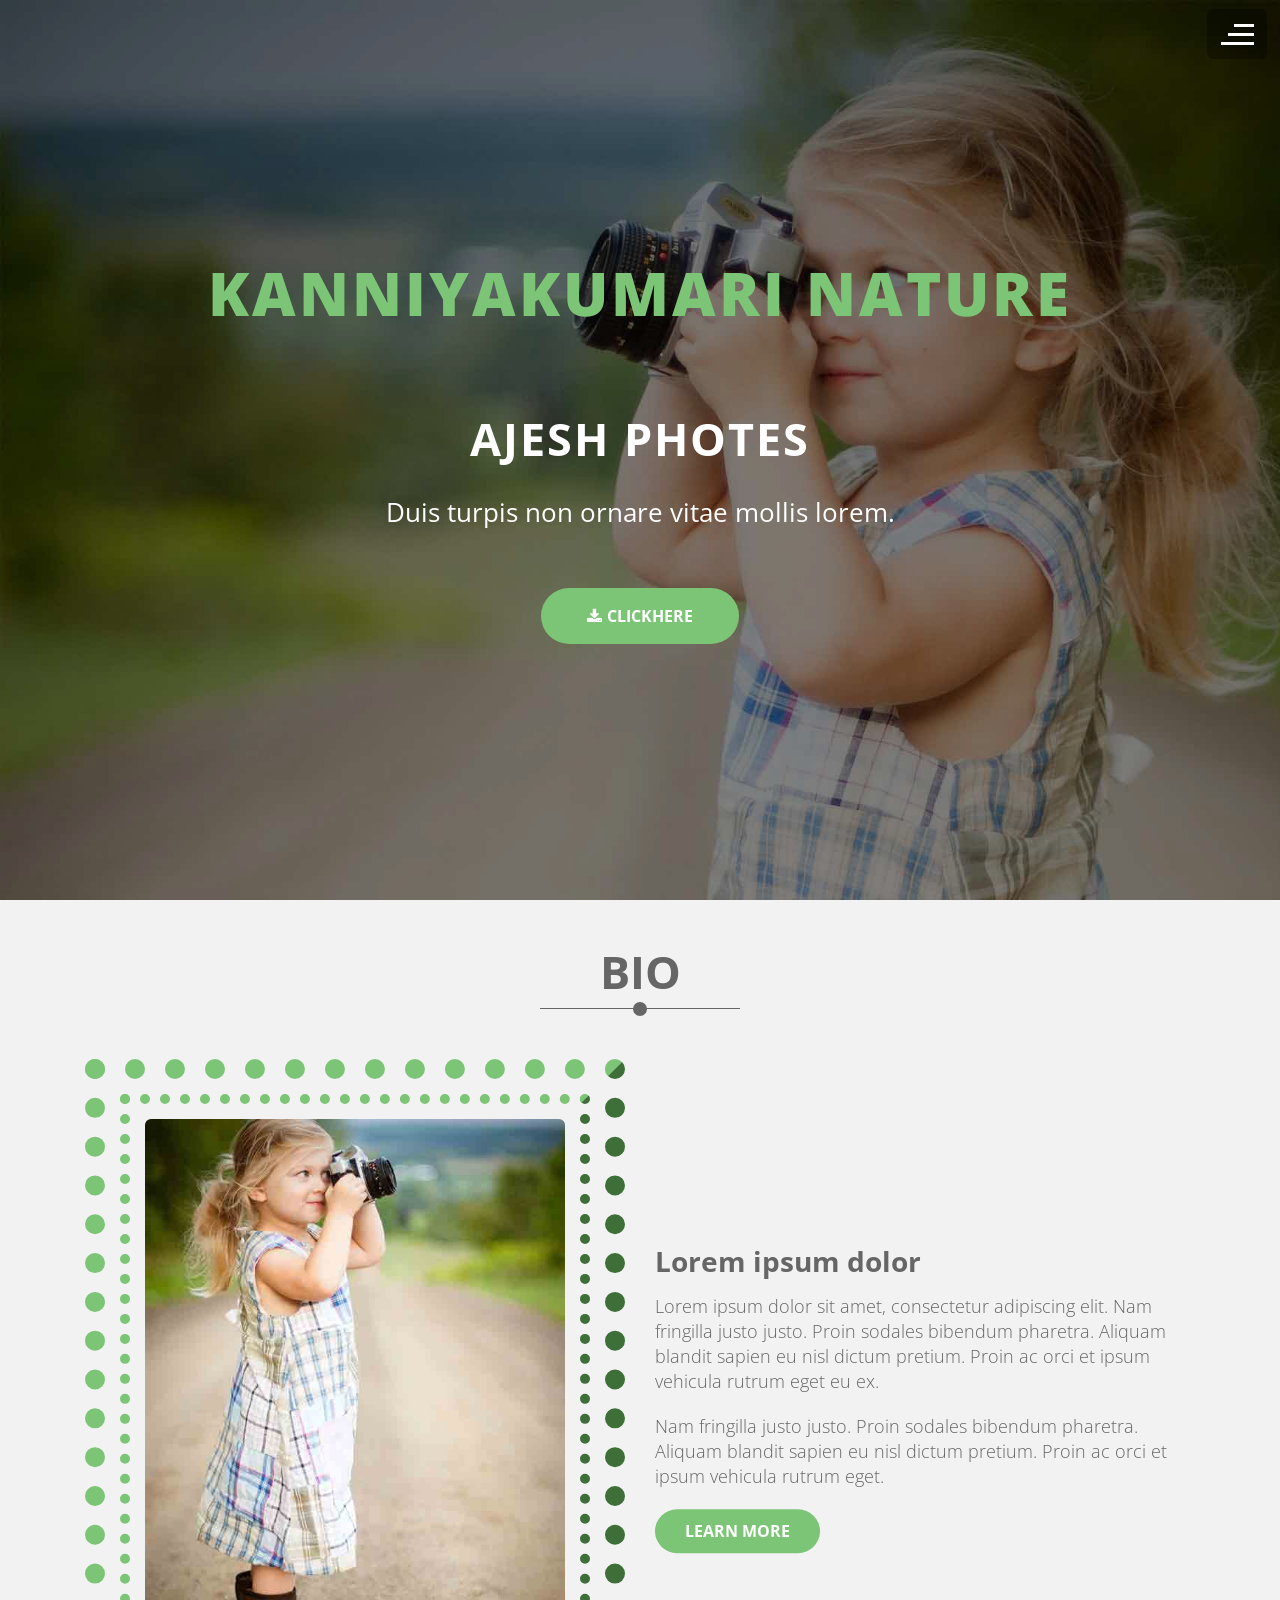
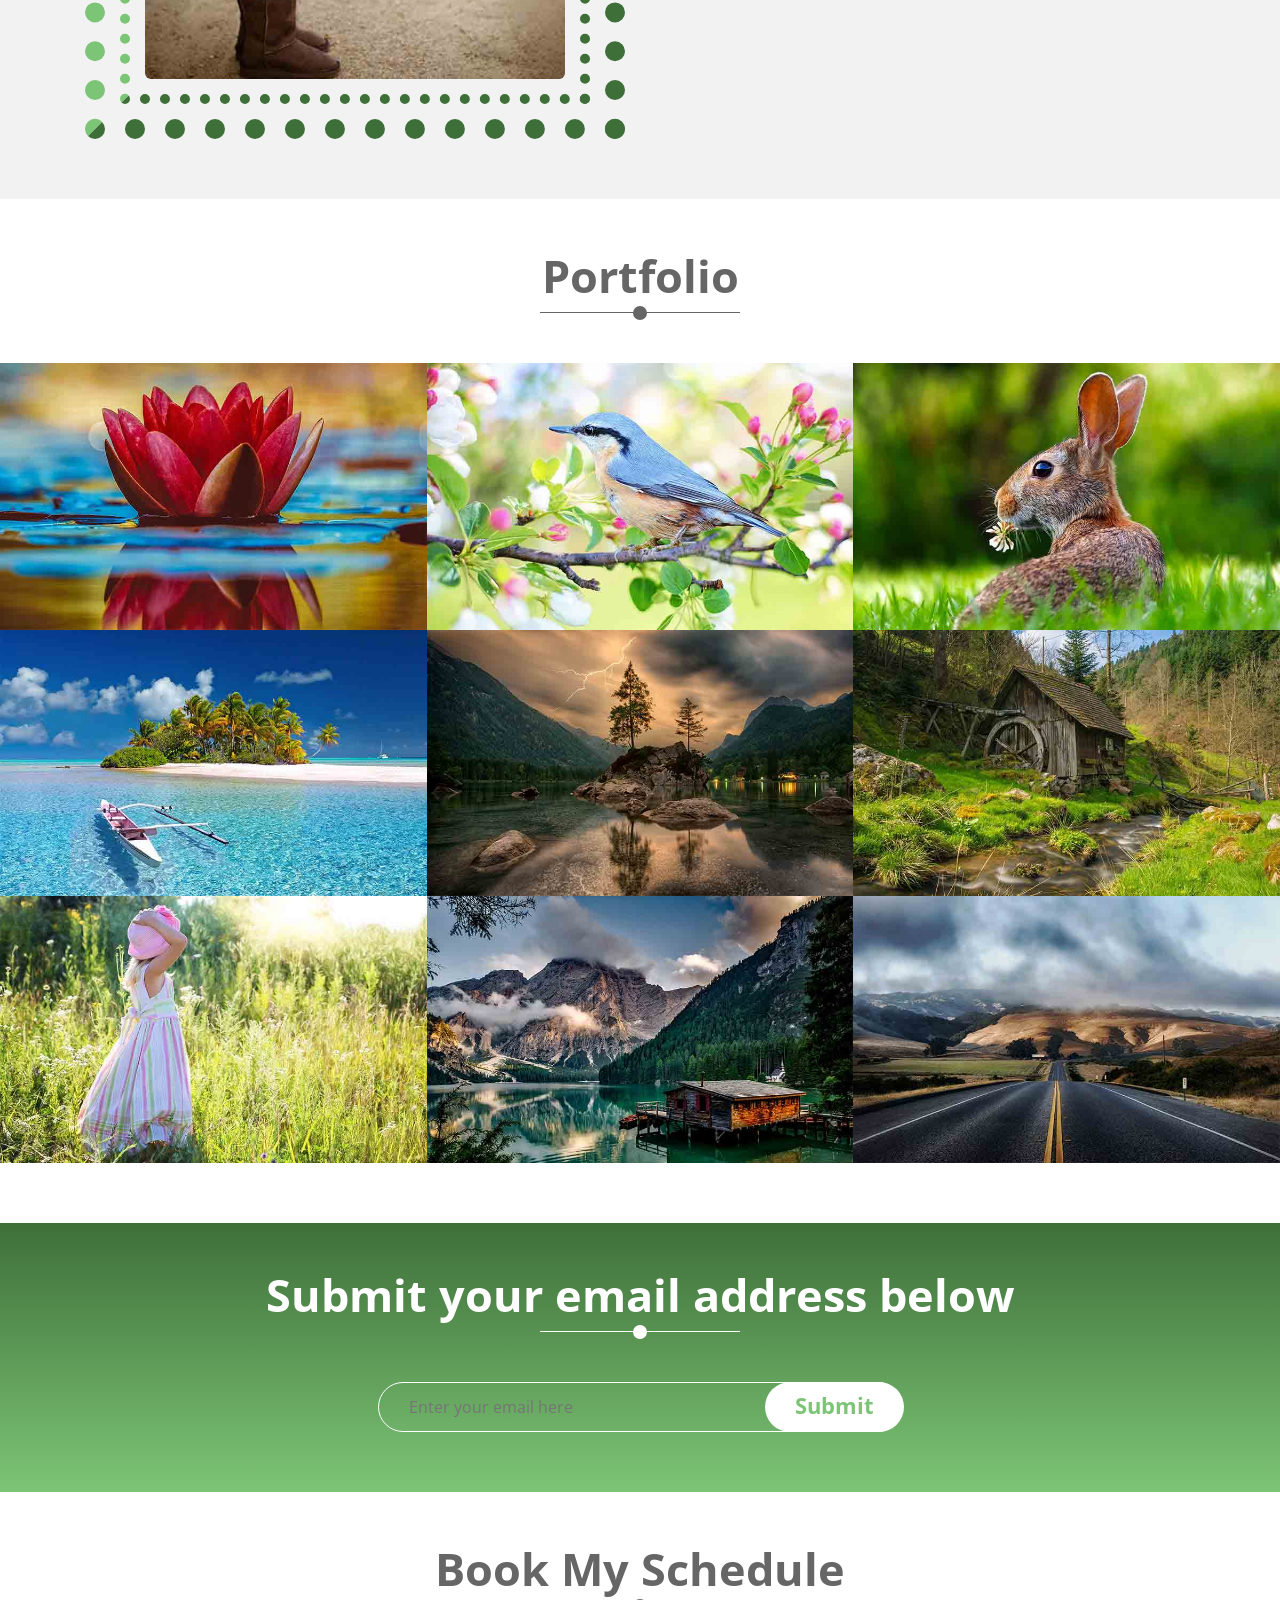
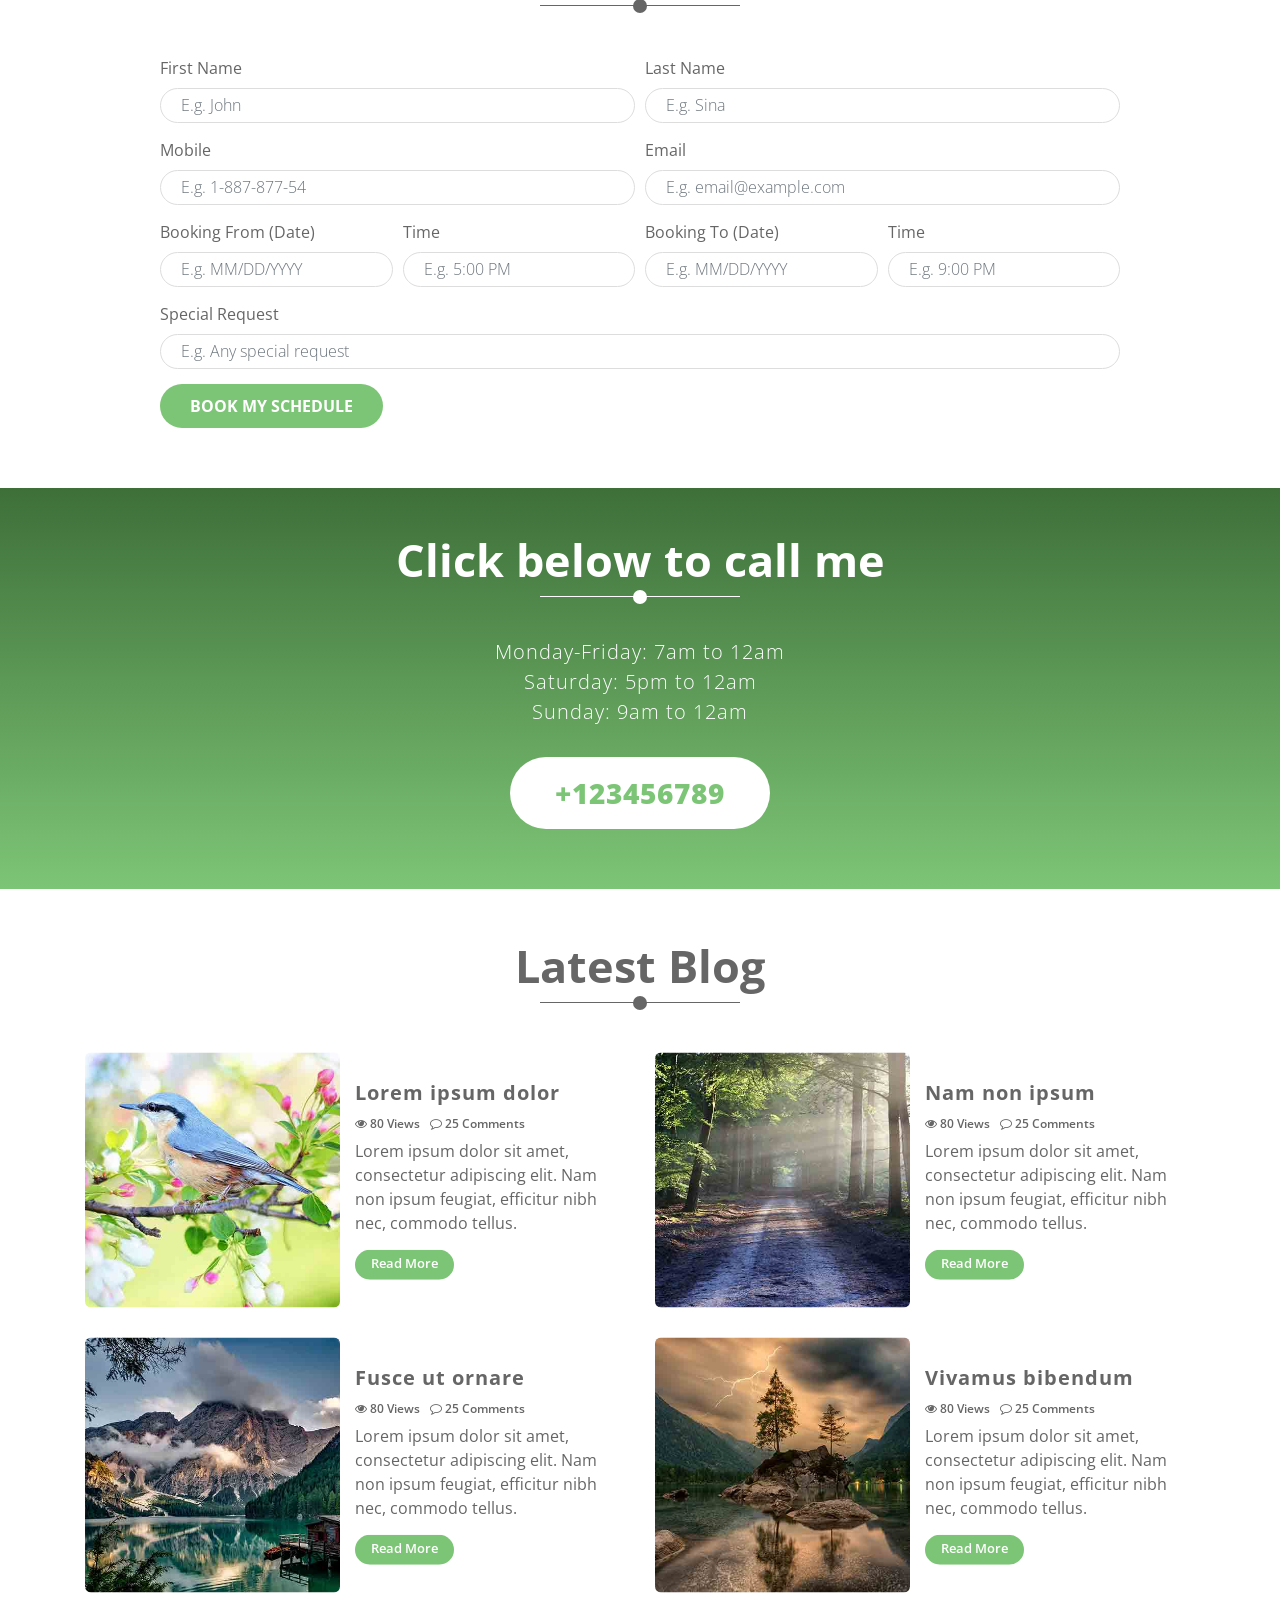
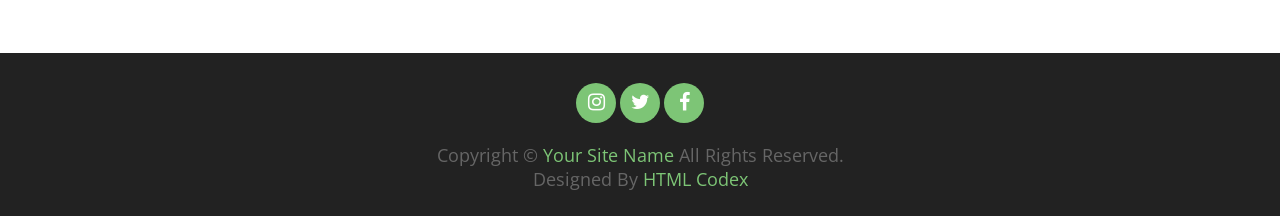
<file: index.html>
<!DOCTYPE html>
<html lang="en">
    <head>
        <meta charset="utf-8">
        <title>KANNIYAKUMARI NATURE | AJESH PHOTES</title>
        <meta content="width=device-width, initial-scale=1.0" name="viewport">
        <meta content="" name="keywords">
        <meta content="" name="description">

        <!-- Favicons -->
        <link href="img/favicon.png" rel="icon">
        <link href="img/favicon.png" rel="apple-touch-icon">

        <!-- Google Fonts -->
        <link href="https://fonts.googleapis.com/css?family=Open+Sans:300,400,600,700,800" rel="stylesheet">

        <!-- Vendor CSS File -->
        <link href="vendor/bootstrap/css/bootstrap.min.css" rel="stylesheet">
        <link href="vendor/font-awesome/css/font-awesome.min.css" rel="stylesheet">
        <link href="vendor/slick/slick.css" rel="stylesheet">
        <link href="vendor/slick/slick-theme.css" rel="stylesheet">
		<link href="vendor/tempusdominus/css/tempusdominus-bootstrap-4.min.css" rel="stylesheet" />

        <!-- Main Stylesheet File -->
        <link href="css/hover-style.css" rel="stylesheet">
        <link href="css/style.css" rel="stylesheet">
    </head>

    <body>
        <!-- Header Section Start -->
        <div class="menu"> <span></span> </div>
        <nav id="nav">
            <ul class="main">
                <li><a href="index.html">Home</a></li>
                <li><a href="about.html">About</a></li>
                <li><a href="portfolio.html">Portfolio</a></li>
                <li><a href="booking.html">Booking</a></li>
                <li><a href="blog.html">Blog</a></li>
                <li><a href="login.html">Login</a></li>
                <li><a href="contact.html">Contact</a></li>
            </ul>
        </nav>
        <div class="overlay"></div>
        
        <div class="header">
            <div class="container text-center">
                <div class="row">
                    <div class="col-md-12">
                        <h1><a class="brand" href="index.html">KANNIYAKUMARI Nature</a></h1>
                        <!-- <a class="brand" href="index.html"><img alt="Logo" src="img/logo.jpg"></a> -->
                    </div>
                </div>

                <div class="col-md-12">
                    <h1>AJESH PHOTES</h1>

                    <p class="tagline">
                        Duis turpis non ornare vitae mollis lorem.
                    </p>
                    <a class="btn" data-toggle="popover" data-container="body" data-placement="top" data-html="true" id="download"><i class="fa fa-download"></i>Clickhere</a>
                    <div id="popover-content-download">
                        <form>
                            <ul class="list-group">
                                <li class="list-group-item">
                                    <div class="radio">
                                        <label><input type="radio" name="reg"> 640×426 | JPG | 40KB</label>
                                    </div>
                                </li>
                                <li class="list-group-item">
                                    <div class="radio">
                                        <label><input type="radio" name="reg"> 1280×853 | JPG | 132KB</label>
                                    </div>
                                </li>
                                <li class="list-group-item">
                                    <div class="radio">
                                        <label><input type="radio" name="reg"> 1920×1280 | JPG | 279KB</label>
                                    </div>
                                </li>
                                <li class="list-group-item">
                                    <div class="radio">
                                        <label><input type="radio" name="reg"> 5184×3456 | JPG | 1.4MB</label>
                                    </div>
                                </li>
                                <li class="list-group-item">
                                    <button type="submit"><i class="fa fa-download"></i>Download</button>
                                    <button type="submit"><i class="fa fa-eye"></i>Preview</button>
                                </li>
                            </ul>
                        </form>
                    </div>
                </div>
            </div>
        </div>
        <!-- Header Section End -->
        
        <!-- About Section Start -->
        <div id="about">
            <div class="container">
                <div class="section-header">
                    <h2>BIO</h2>
                </div>
                <div class="row">
                    <div class="col-md-6 img-cols">
                        <div class="img-col">
                            <div class="img">
                                <div class="box7">
                                    <img src="img/about.jpg">
                                </div>
                            </div>
                        </div>
                    </div>
                    <div class="col-md-6 content-cols">
                        <div class="content-col content-col-1">
                            <h3>Lorem ipsum dolor</h3>
                            <p>
                                Lorem ipsum dolor sit amet, consectetur adipiscing elit. Nam fringilla justo justo. Proin sodales bibendum pharetra. Aliquam blandit sapien eu nisl dictum pretium. Proin ac orci et ipsum vehicula rutrum eget eu ex.
                            </p>
                            <p>
                                Nam fringilla justo justo. Proin sodales bibendum pharetra. Aliquam blandit sapien eu nisl dictum pretium. Proin ac orci et ipsum vehicula rutrum eget.
                            </p>
                            <a href="">Learn More</a>
                        </div>
                    </div>
                </div>
            </div>
        </div>
        <!-- About Section End -->
        
        <!-- Portfolio Section Start -->
        <div id="portfolio">
            <div class="container-fluid gal-container">
                <div class="section-header">
                    <h2>Portfolio</h2>
                </div>
                <div class="row">
                    <div class="col-md-4 col-sm-6 co-xs-12 port-item">
                        <div class="box7">
                            <img src="img/portfolio/portfolio-1.jpg">
                            <div class="box-content">
                                <h3 class="title">Lorem ipsum</h3>
                                <span class="post">Lorem ipsum dolor sit amet consectetur adipiscing elit.</span>
                                <ul class="icon">
                                    <li><a href="#" class="fa fa-search" data-toggle="modal" data-target="#modal-id"></a></li>
                                    <li><a href="#" class="fa fa-link" data-toggle="modal" data-target="#modal-id"></a></li>
                                </ul>
                            </div>
                        </div>
                    </div>
                    <div class="col-md-4 col-sm-6 co-xs-12 port-item">
                        <div class="box7">
                            <img src="img/portfolio/portfolio-2.jpg">
                            <div class="box-content">
                                <h3 class="title">Phasellus luctus</h3>
                                <span class="post">Phasellus luctus ultrices pellentesque massa eu turpis.</span>
                                <ul class="icon">
                                    <li><a href="#" class="fa fa-search" data-toggle="modal" data-target="#modal-id"></a></li>
                                    <li><a href="#" class="fa fa-link" data-toggle="modal" data-target="#modal-id"></a></li>
                                </ul>
                            </div>
                        </div>
                    </div>
                    <div class="col-md-4 col-sm-6 co-xs-12 port-item">
                        <div class="box7">
                            <img src="img/portfolio/portfolio-3.jpg">
                            <div class="box-content">
                                <h3 class="title">Fusce felis varius</h3>
                                <span class="post">Fusce varius libero fermentum facilisi. Morbi ut tincidunt metus.</span>
                                <ul class="icon">
                                    <li><a href="#" class="fa fa-search" data-toggle="modal" data-target="#modal-id"></a></li>
                                    <li><a href="#" class="fa fa-link" data-toggle="modal" data-target="#modal-id"></a></li>
                                </ul>
                            </div>
                        </div>
                    </div>
                    <div class="col-md-4 col-sm-6 co-xs-12 port-item">
                        <div class="box7">
                            <img src="img/portfolio/portfolio-4.jpg">
                            <div class="box-content">
                                <h3 class="title">Praesent ultricies</h3>
                                <span class="post">Etiam purus magna efficitur non mattis molestie nisi.</span>
                                <ul class="icon">
                                    <li><a href="#" class="fa fa-search" data-toggle="modal" data-target="#modal-id"></a></li>
                                    <li><a href="#" class="fa fa-link" data-toggle="modal" data-target="#modal-id"></a></li>
                                </ul>
                            </div>
                        </div>
                    </div>
                    <div class="col-md-4 col-sm-6 co-xs-12 port-item">
                        <div class="box7">
                            <img src="img/portfolio/portfolio-5.jpg">
                            <div class="box-content">
                                <h3 class="title">Cras vestibulum dui</h3>
                                <span class="post"> Cras vestibulum consequat  molestie vitae non dignissim eros.</span>
                                <ul class="icon">
                                    <li><a href="#" class="fa fa-search" data-toggle="modal" data-target="#modal-id"></a></li>
                                    <li><a href="#" class="fa fa-link" data-toggle="modal" data-target="#modal-id"></a></li>
                                </ul>
                            </div>
                        </div>
                    </div>
                    <div class="col-md-4 col-sm-6 co-xs-12 port-item">
                        <div class="box7">
                            <img src="img/portfolio/portfolio-6.jpg">
                            <div class="box-content">
                                <h3 class="title">Molestie vitae</h3>
                                <span class="post">Etiam purus magna efficitur non mattis molestie nisi.</span>
                                <ul class="icon">
                                    <li><a href="#" class="fa fa-search" data-toggle="modal" data-target="#modal-id"></a></li>
                                    <li><a href="#" class="fa fa-link" data-toggle="modal" data-target="#modal-id"></a></li>
                                </ul>
                            </div>
                        </div>
                    </div>
                    <div class="col-md-4 col-sm-6 co-xs-12 port-item">
                        <div class="box7">
                            <img src="img/portfolio/portfolio-7.jpg">
                            <div class="box-content">
                                <h3 class="title">Nunc in pellentesque</h3>
                                <span class="post">Nunc in pellentesque tortor, vulputate vestibulum pretium. </span>
                                <ul class="icon">
                                    <li><a href="#" class="fa fa-search" data-toggle="modal" data-target="#modal-id"></a></li>
                                    <li><a href="#" class="fa fa-link" data-toggle="modal" data-target="#modal-id"></a></li>
                                </ul>
                            </div>
                        </div>
                    </div>
                    <div class="col-md-4 col-sm-6 co-xs-12 port-item">
                        <div class="box7">
                            <img src="img/portfolio/portfolio-8.jpg">
                            <div class="box-content">
                                <h3 class="title">Cras vitae placerat</h3>
                                <span class="post">Cras vitae placerat nisi. Suspendisse quis velit nibh.</span>
                                <ul class="icon">
                                    <li><a href="#" class="fa fa-search" data-toggle="modal" data-target="#modal-id"></a></li>
                                    <li><a href="#" class="fa fa-link" data-toggle="modal" data-target="#modal-id"></a></li>
                                </ul>
                            </div>
                        </div>
                    </div>
                    <div class="col-md-4 col-sm-6 co-xs-12 port-item">
                        <div class="box7">
                            <img src="img/portfolio/portfolio-9.jpg">
                            <div class="box-content">
                                <h3 class="title">Maecenas suscipit vestibulum</h3>
                                <span class="post">Maecenas suscipit vestibulum varius dolor finibus.</span>
                                <ul class="icon">
                                    <li><a href="#" class="fa fa-search" data-toggle="modal" data-target="#modal-id"></a></li>
                                    <li><a href="#" class="fa fa-link" data-toggle="modal" data-target="#modal-id"></a></li>
                                </ul>
                            </div>
                        </div>
                    </div>
                </div>
            </div>
        </div>
        
        <div id="modal-id" class="modal fade" tabindex="-1" role="dialog">
            <div class="modal-dialog modal-lg">
                <div class="modal-content">
                    <div class="modal-header">
                        <button type="button" class="close" data-dismiss="modal">&times;</button>
                    </div>
                    <div class="modal-body">
                        <div class="row">
                            <div class="col-12">
                                <div class="port-slider">
                                    <div><img src="img/portfolio/portfolio-2.jpg"></div>
                                    <div><img src="img/portfolio/portfolio-4.jpg"></div>
                                    <div><img src="img/portfolio/portfolio-6.jpg"></div>
                                    <div><img src="img/portfolio/portfolio-8.jpg"></div>
                                </div>
                                <div class="port-slider-nav">
                                    <div><img src="img/portfolio/portfolio-2.jpg"></div>
                                    <div><img src="img/portfolio/portfolio-4.jpg"></div>
                                    <div><img src="img/portfolio/portfolio-6.jpg"></div>
                                    <div><img src="img/portfolio/portfolio-8.jpg"></div>
                                </div>
                            </div>
                            <div class="col-12">
                                <h2>Lorem ipsum dolor</h2>
                                <p>
                                    Lorem ipsum dolor viverra purus imperdiet rhoncus imperdiet. Suspendisse vulputate condimentum ligula sollicitudin hendrerit. Phasellus luctus, elit et ultrices interdum, neque mi pellentesque massorci. Nam in cursus ex, nec mattis lectus. Curabitur quis elementum nunc. Mauris iaculis, justo eu aliquam sagittis, arcu eros cursus libero, sit amet eleifend dolor odio at lacus. 
                                </p>
                                <h2>Free Download</h2>
                                <div class="download-content">
                                    <form>
                                        <ul class="list-group">
                                            <li class="list-group-item">
                                                <div class="custom-control custom-radio">
                                                    <input type="radio" name="reg" class="custom-control-input" id="low-reg">
                                                    <label class="custom-control-label" for="low-reg">640×426 | JPG | 40KB</label>
                                                </div>
                                            </li>
                                            <li class="list-group-item">
                                                <div class="custom-control custom-radio">
                                                    <input type="radio" name="reg" class="custom-control-input" id="medium-reg">
                                                    <label class="custom-control-label" for="medium-reg">1280×853 | JPG | 132KB</label>
                                                </div>
                                            </li>
                                            <li class="list-group-item">
                                                <div class="custom-control custom-radio">
                                                    <input type="radio" name="reg" class="custom-control-input" id="high-reg">
                                                    <label class="custom-control-label" for="high-reg">1920×1280 | JPG | 279KB</label>
                                                </div>
                                            </li>
                                            <li class="list-group-item">
                                                <div class="custom-control custom-radio">
                                                    <input type="radio" name="reg" class="custom-control-input" id="very-high-reg">
                                                    <label class="custom-control-label" for="very-high-reg">5184×3456 | JPG | 1.4MB</label>
                                                </div>
                                            </li>
                                            <li class="list-group-item">
                                                <button type="submit"><i class="fa fa-download"></i>Download</button>
                                                <button type="submit"><i class="fa fa-eye"></i>Preview</button>
                                            </li>
                                        </ul>
                                    </form>
                                </div>
                            </div>
                        </div>
                    </div>
                </div>
            </div>
        </div>
        <!-- Portfolio Section End -->

        <!-- Subscribe Section Start -->
        <div id="subscribe">
            <div class="container">
                <div class="section-header">
                    <h2>Submit your email address below</h2>
                </div>
                <div class="row">
                    <div class="col-12">
                        <div class="subscribe-form">
                            <form>
                                <input type="email" required="required" placeholder="Enter your email here" />
                                <button>submit</button>
                            </form>
                        </div>
                    </div>
                </div>
            </div>
        </div>
        <!-- Subscribe Section End -->
        
        <!-- Booking Section Start -->
        <div id="booking">
            <div class="container">
                <div class="section-header">
                    <h2>Book My Schedule</h2>
                </div>
                <div class="row">
                    <div class="col-12">
                        <div class="booking-form">
                            <div id="success"></div>
                            <form name="sentMessage" id="bookingForm" novalidate="novalidate">
                                <div class="form-row">
                                    <div class="control-group col-md-6">
                                        <label>First Name</label>
                                        <input type="text" class="form-control" id="fname" placeholder="E.g. John" required="required" data-validation-required-message="Please enter first name" />
                                        <p class="help-block text-danger"></p>
                                    </div>
                                    <div class="control-group col-md-6">
                                        <label>Last Name</label>
                                        <input type="text" class="form-control" id="lname" placeholder="E.g. Sina" required="required" data-validation-required-message="Please enter last name" />
                                        <p class="help-block text-danger"></p>
                                    </div>
                                </div>
                                <div class="form-row">
                                    <div class="control-group col-md-6">
                                        <label>Mobile</label>
                                        <input type="text" class="form-control" id="mobile" placeholder="E.g. 1-887-877-54" required="required" data-validation-required-message="Please enter your mobile number" />
                                        <p class="help-block text-danger"></p>
                                    </div>
                                    <div class="control-group col-md-6">
                                        <label>Email</label>
                                        <input type="email" class="form-control" id="email" placeholder="E.g. email@example.com" required="required" data-validation-required-message="Please enter your email" />
                                        <p class="help-block text-danger"></p>
                                    </div>
                                </div>
                                <div class="form-row">
                                    <div class="control-group col-md-6">
                                        <div class="form-row">
                                            <div class="control-group col-6">
                                                <label>Booking From (Date)</label>
                                                <input type="text" class="form-control datetimepicker-input" id="date-1" data-toggle="datetimepicker" data-target="#date-1" placeholder="E.g. MM/DD/YYYY" required="required" data-validation-required-message="Please enter date"/>
                                                <p class="help-block text-danger"></p>
                                            </div>
                                            <div class="control-group col-6">
                                                <label>Time</label>
                                                <input type="text" class="form-control datetimepicker-input" id="time-1" data-toggle="datetimepicker" data-target="#time-1" placeholder="E.g. 5:00 PM" required="required" data-validation-required-message="Please enter time"/>
                                                <p class="help-block text-danger"></p>
                                            </div>
                                        </div>
                                    </div>
                                    <div class="control-group col-md-6">
                                        <div class="form-row">
                                            <div class="control-group col-6">
                                                <label>Booking To (Date)</label>
                                                <input type="text" class="form-control datetimepicker-input" id="date-2" data-toggle="datetimepicker" data-target="#date-2" placeholder="E.g. MM/DD/YYYY" required="required" data-validation-required-message="Please enter date"/>
                                                <p class="help-block text-danger"></p>
                                            </div>
                                            <div class="control-group col-6">
                                                <label>Time</label>
                                                <input type="text" class="form-control datetimepicker-input" id="time-2" data-toggle="datetimepicker" data-target="#time-2" placeholder="E.g. 9:00 PM" required="required" data-validation-required-message="Please enter time"/>
                                                <p class="help-block text-danger"></p>
                                            </div>
                                        </div>
                                    </div>
                                </div>
                                <div class="control-group">
                                    <label>Special Request</label>
                                    <input type="text" class="form-control" id="comment" placeholder="E.g. Any special request" required="required" data-validation-required-message="Please enter your any special request" />
                                    <p class="help-block text-danger"></p>
                                </div>
                                <div class="button"><button type="submit" id="bookingButton">Book My Schedule</button></div>
                            </form>
                        </div>
                    </div>
                </div>
            </div>
        </div>
        <!-- Booking Section End -->

        <!-- Call Section Start -->
        <div id="call-us">
            <div class="container">
                <div class="section-header">
                    <h2>Click below to call me</h2>
                </div>
                <div class="row">
                    <div class="col-12">
                        <p>
                            Monday-Friday: 7am to 12am<br>
                            Saturday: 5pm to 12am<br>
                            Sunday: 9am to 12am
                        </p>
                        <a href="tel:+123456789">+123456789</a>
                    </div>
                </div>
            </div>
        </div>
        <!-- Call Section End -->
        
        <!-- Blog Section Start -->
        <div id="blog">
            <div class="container">
                <div class="section-header">
                    <h2>Latest Blog</h2>
                </div>
                <div class="row">
                    <div class="col-lg-6 single-blog">
                        <div class="row">
                            <div class="col-sm-6">
                                <div class="blog-img">
                                    <div class="box7">
                                        <img src="img/blog-1.jpg">
                                    </div>
                                </div>
                            </div>
                            <div class="col-sm-6">
                                <div class="blog-des">
                                    <h4>Lorem ipsum dolor</h4>
                                    <span><i class="fa fa-eye"></i>80 Views<i class="fa fa-comment-o"></i>25 Comments</span>
                                    <p>
                                        Lorem ipsum dolor sit amet, consectetur adipiscing elit. Nam non ipsum feugiat, efficitur nibh nec, commodo tellus.
                                    </p>
                                    <a class="btn" href="#">Read More</a>
                                </div>
                            </div>
                        </div>
                    </div>
                    
                    <div class="col-lg-6 single-blog">
                        <div class="row">
                            <div class="col-sm-6">
                                <div class="blog-img">
                                    <div class="box7">
                                        <img src="img/blog-2.jpg">
                                    </div>
                                </div>
                            </div>
                            <div class="col-sm-6">
                                <div class="blog-des">
                                    <h4>Nam non ipsum</h4>
                                    <span><i class="fa fa-eye"></i>80 Views<i class="fa fa-comment-o"></i>25 Comments</span>
                                    <p>
                                        Lorem ipsum dolor sit amet, consectetur adipiscing elit. Nam non ipsum feugiat, efficitur nibh nec, commodo tellus.
                                    </p>
                                    <a class="btn" href="#">Read More</a>
                                </div>
                            </div>
                        </div>
                    </div>
                    
                    <div class="col-lg-6 single-blog">
                        <div class="row">
                            <div class="col-sm-6">
                                <div class="blog-img">
                                    <div class="box7">
                                        <img src="img/blog-3.jpg">
                                    </div>
                                </div>
                            </div>
                            <div class="col-sm-6">
                                <div class="blog-des">
                                    <h4>Fusce ut ornare</h4>
                                    <span><i class="fa fa-eye"></i>80 Views<i class="fa fa-comment-o"></i>25 Comments</span>
                                    <p>
                                        Lorem ipsum dolor sit amet, consectetur adipiscing elit. Nam non ipsum feugiat, efficitur nibh nec, commodo tellus.
                                    </p>
                                    <a class="btn" href="#">Read More</a>
                                </div>
                            </div>
                        </div>
                    </div>
                    
                    <div class="col-lg-6 single-blog">
                        <div class="row">
                            <div class="col-sm-6">
                                <div class="blog-img">
                                    <div class="box7">
                                        <img src="img/blog-4.jpg">
                                    </div>
                                </div>
                            </div>
                            <div class="col-sm-6">
                                <div class="blog-des">
                                    <h4>Vivamus bibendum</h4>
                                    <span><i class="fa fa-eye"></i>80 Views<i class="fa fa-comment-o"></i>25 Comments</span>
                                    <p>
                                        Lorem ipsum dolor sit amet, consectetur adipiscing elit. Nam non ipsum feugiat, efficitur nibh nec, commodo tellus.
                                    </p>
                                    <a class="btn" href="#">Read More</a>
                                </div>
                            </div>
                        </div>
                    </div>
                </div>
            </div>
        </div>
        <!-- Blog Section End -->
        
        <!-- Footer Section Start -->
        <div id="footer">
            <div class="container">
                <div class="row">
                    <div class="col-12">
                        <div class="social">
                            <a href=""><li class="fa fa-instagram"></li></a>
                            <a href=""><li class="fa fa-twitter"></li></a>
                            <a href=""><li class="fa fa-facebook-f"></li></a>
                        </div>
                    </div>
                    <div class="col-12">
                        <p>Copyright &#169; <a href="#">Your Site Name</a> All Rights Reserved.</p>
						
						<!--/*** This template is free as long as you keep the footer author’s credit link/attribution link/backlink. If you'd like to use the template without the footer author’s credit link/attribution link/backlink, you can purchase the Credit Removal License from "https://htmlcodex.com/credit-removal". Thank you for your support. ***/-->
						<p>Designed By <a href="https://htmlcodex.com">HTML Codex</a></p>
                    </div>
                </div>
            </div>
        </div>
        <!-- Footer Section End -->

        <!-- Vendor JavaScript File -->
        <script src="vendor/jquery/jquery.min.js"></script>
        <script src="vendor/jquery/jquery-migrate.min.js"></script>
        <script src="vendor/bootstrap/js/bootstrap.bundle.min.js"></script>
        <script src="vendor/wow/wow.min.js"></script>
        <script src="vendor/slick/slick.min.js"></script>
		<script src="vendor/tempusdominus/js/moment.min.js"></script>
        <script src="vendor/tempusdominus/js/moment-timezone.min.js"></script>
        <script src="vendor/tempusdominus/js/tempusdominus-bootstrap-4.min.js"></script>
        
        <!-- Main Javascript File -->
        <script src="js/main.js"></script>
    </body>
</html>
</file>
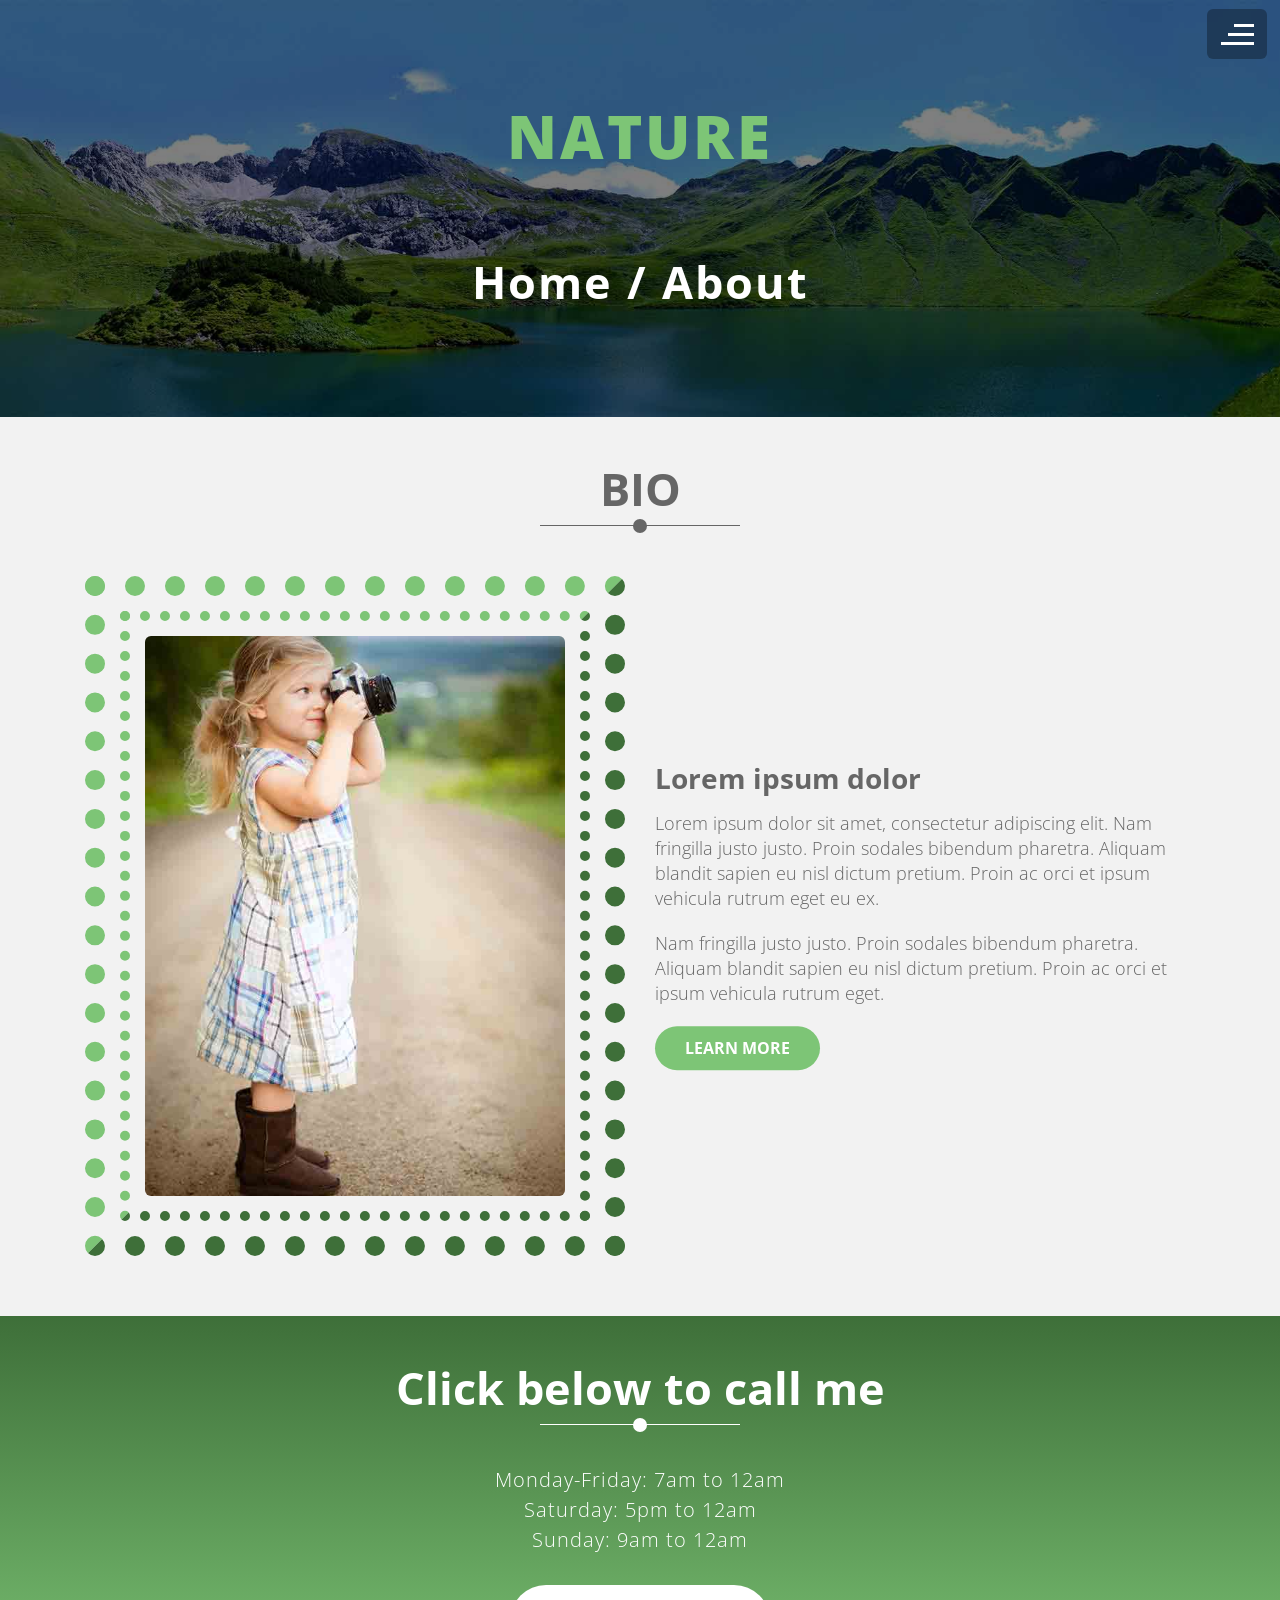
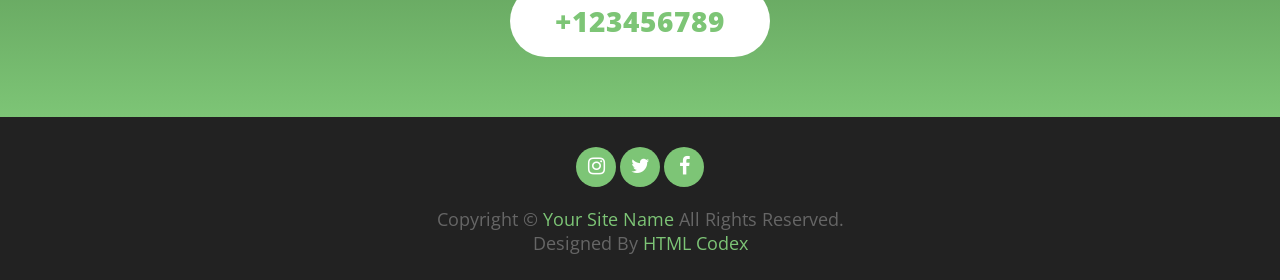
<file: about.html>
<!DOCTYPE html>
<html lang="en">
    <head>
        <meta charset="utf-8">
        <title>NATURE | Responsive Photography Template</title>
        <meta content="width=device-width, initial-scale=1.0" name="viewport">
        <meta content="" name="keywords">
        <meta content="" name="description">

        <!-- Favicons -->
        <link href="img/favicon.png" rel="icon">
        <link href="img/favicon.png" rel="apple-touch-icon">

        <!-- Google Fonts -->
        <link href="https://fonts.googleapis.com/css?family=Open+Sans:300,400,600,700,800" rel="stylesheet">

        <!-- Vendor CSS File -->
        <link href="vendor/bootstrap/css/bootstrap.min.css" rel="stylesheet">
        <link href="vendor/font-awesome/css/font-awesome.min.css" rel="stylesheet">
        <link href="vendor/slick/slick.css" rel="stylesheet">
        <link href="vendor/slick/slick-theme.css" rel="stylesheet">

        <!-- Main Stylesheet File -->
        <link href="css/hover-style.css" rel="stylesheet">
        <link href="css/style.css" rel="stylesheet">
    </head>

    <body>
        <!-- Header Section Start -->
        <div class="menu"> <span></span> </div>
        <nav id="nav">
            <ul class="main">
                <li><a href="index.html">Home</a></li>
                <li><a href="about.html">About</a></li>
                <li><a href="portfolio.html">Portfolio</a></li>
                <li><a href="booking.html">Booking</a></li>
                <li><a href="blog.html">Blog</a></li>
                <li><a href="login.html">Login</a></li>
                <li><a href="contact.html">Contact</a></li>
            </ul>
        </nav>
        <div class="overlay"></div>
        
        <div class="header banner">
            <div class="container text-center">
                <div class="row">
                    <div class="col-md-12">
                        <h1><a class="brand" href="index.html">Nature</a></h1>
                        <!-- <a class="brand" href="index.html"><img alt="Logo" src="img/logo.jpg"></a> -->
                    </div>
                </div>

                <div class="col-md-12">
                    <h1>Home / About</h1>
                </div>
            </div>
        </div>
        <!-- Header Section End -->
        
        <!-- About Section Start -->
        <div id="about">
            <div class="container">
                <div class="section-header">
                    <h2>BIO</h2>
                </div>
                <div class="row">
                    <div class="col-md-6 img-cols">
                        <div class="img-col">
                            <div class="img">
                                <div class="box7">
                                    <img src="img/about.jpg">
                                </div>
                            </div>
                        </div>
                    </div>
                    <div class="col-md-6 content-cols">
                        <div class="content-col content-col-1">
                            <h3>Lorem ipsum dolor</h3>
                            <p>
                                Lorem ipsum dolor sit amet, consectetur adipiscing elit. Nam fringilla justo justo. Proin sodales bibendum pharetra. Aliquam blandit sapien eu nisl dictum pretium. Proin ac orci et ipsum vehicula rutrum eget eu ex.
                            </p>
                            <p>
                                Nam fringilla justo justo. Proin sodales bibendum pharetra. Aliquam blandit sapien eu nisl dictum pretium. Proin ac orci et ipsum vehicula rutrum eget.
                            </p>
                            <a href="">Learn More</a>
                        </div>
                    </div>
                </div>
            </div>
        </div>
        <!-- About Section End -->

        <!-- Call Section Start -->
        <div id="call-us">
            <div class="container">
                <div class="section-header">
                    <h2>Click below to call me</h2>
                </div>
                <div class="row">
                    <div class="col-12">
                        <p>
                            Monday-Friday: 7am to 12am<br>
                            Saturday: 5pm to 12am<br>
                            Sunday: 9am to 12am
                        </p>
                        <a href="tel:+123456789">+123456789</a>
                    </div>
                </div>
            </div>
        </div>
        <!-- Call Section End -->
        
        <!-- Footer Section Start -->
        <div id="footer">
            <div class="container">
                <div class="row">
                    <div class="col-12">
                        <div class="social">
                            <a href=""><li class="fa fa-instagram"></li></a>
                            <a href=""><li class="fa fa-twitter"></li></a>
                            <a href=""><li class="fa fa-facebook-f"></li></a>
                        </div>
                    </div>
                    <div class="col-12">
                        <p>Copyright &#169; <a href="#">Your Site Name</a> All Rights Reserved.</p>
						
						<!--/*** This template is free as long as you keep the footer author’s credit link/attribution link/backlink. If you'd like to use the template without the footer author’s credit link/attribution link/backlink, you can purchase the Credit Removal License from "https://htmlcodex.com/credit-removal". Thank you for your support. ***/-->
						<p>Designed By <a href="https://htmlcodex.com">HTML Codex</a></p>
                    </div>
                </div>
            </div>
        </div>
        <!-- Footer Section End -->

        <!-- Vendor JavaScript File -->
        <script src="vendor/jquery/jquery.min.js"></script>
        <script src="vendor/jquery/jquery-migrate.min.js"></script>
        <script src="vendor/bootstrap/js/bootstrap.bundle.min.js"></script>
        <script src="vendor/wow/wow.min.js"></script>
        <script src="vendor/slick/slick.min.js"></script>
        
        <!-- Main Javascript File -->
        <script src="js/main.js"></script>
    </body>
</html>
</file>
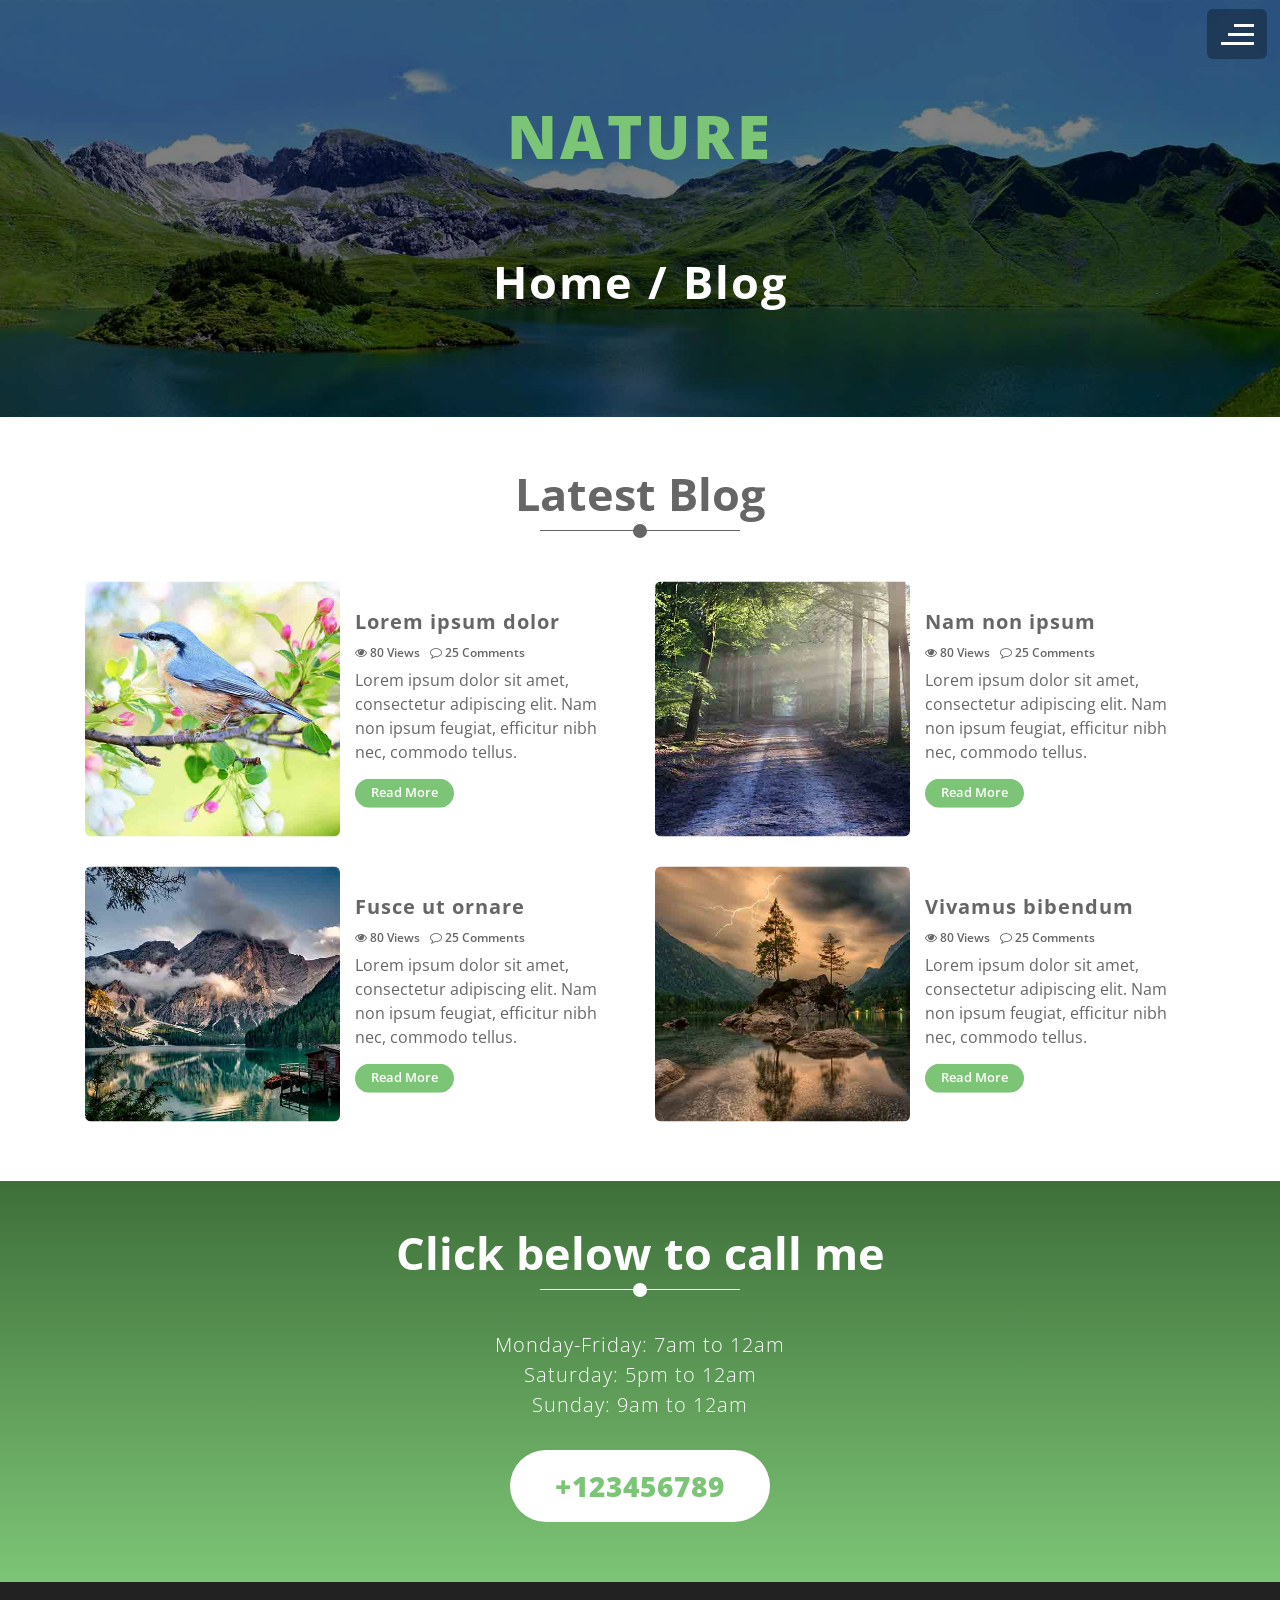
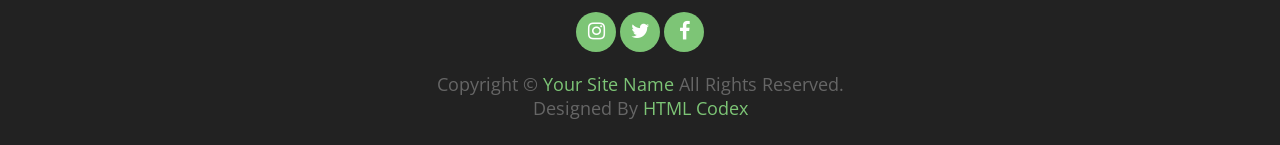
<file: blog.html>
<!DOCTYPE html>
<html lang="en">
    <head>
        <meta charset="utf-8">
        <title>NATURE | Responsive Photography Template</title>
        <meta content="width=device-width, initial-scale=1.0" name="viewport">
        <meta content="" name="keywords">
        <meta content="" name="description">

        <!-- Favicons -->
        <link href="img/favicon.png" rel="icon">
        <link href="img/favicon.png" rel="apple-touch-icon">

        <!-- Google Fonts -->
        <link href="https://fonts.googleapis.com/css?family=Open+Sans:300,400,600,700,800" rel="stylesheet">

        <!-- Vendor CSS File -->
        <link href="vendor/bootstrap/css/bootstrap.min.css" rel="stylesheet">
        <link href="vendor/font-awesome/css/font-awesome.min.css" rel="stylesheet">
        <link href="vendor/slick/slick.css" rel="stylesheet">
        <link href="vendor/slick/slick-theme.css" rel="stylesheet">

        <!-- Main Stylesheet File -->
        <link href="css/hover-style.css" rel="stylesheet">
        <link href="css/style.css" rel="stylesheet">
    </head>

    <body>
        <!-- Header Section Start -->
        <div class="menu"> <span></span> </div>
        <nav id="nav">
            <ul class="main">
                <li><a href="index.html">Home</a></li>
                <li><a href="about.html">About</a></li>
                <li><a href="portfolio.html">Portfolio</a></li>
                <li><a href="booking.html">Booking</a></li>
                <li><a href="blog.html">Blog</a></li>
                <li><a href="login.html">Login</a></li>
                <li><a href="contact.html">Contact</a></li>
            </ul>
        </nav>
        <div class="overlay"></div>
        
        <div class="header banner">
            <div class="container text-center">
                <div class="row">
                    <div class="col-md-12">
                        <h1><a class="brand" href="index.html">Nature</a></h1>
                        <!-- <a class="brand" href="index.html"><img alt="Logo" src="img/logo.jpg"></a> -->
                    </div>
                </div>

                <div class="col-md-12">
                    <h1>Home / Blog</h1>
                </div>
            </div>
        </div>
        <!-- Header Section End -->
        
        <!-- Blog Section Start -->
        <div id="blog">
            <div class="container">
                <div class="section-header">
                    <h2>Latest Blog</h2>
                </div>
                <div class="row">
                    <div class="col-lg-6 single-blog">
                        <div class="row">
                            <div class="col-sm-6">
                                <div class="blog-img">
                                    <div class="box7">
                                        <img src="img/blog-1.jpg">
                                    </div>
                                </div>
                            </div>
                            <div class="col-sm-6">
                                <div class="blog-des">
                                    <h4>Lorem ipsum dolor</h4>
                                    <span><i class="fa fa-eye"></i>80 Views<i class="fa fa-comment-o"></i>25 Comments</span>
                                    <p>
                                        Lorem ipsum dolor sit amet, consectetur adipiscing elit. Nam non ipsum feugiat, efficitur nibh nec, commodo tellus.
                                    </p>
                                    <a class="btn" href="#">Read More</a>
                                </div>
                            </div>
                        </div>
                    </div>
                    
                    <div class="col-lg-6 single-blog">
                        <div class="row">
                            <div class="col-sm-6">
                                <div class="blog-img">
                                    <div class="box7">
                                        <img src="img/blog-2.jpg">
                                    </div>
                                </div>
                            </div>
                            <div class="col-sm-6">
                                <div class="blog-des">
                                    <h4>Nam non ipsum</h4>
                                    <span><i class="fa fa-eye"></i>80 Views<i class="fa fa-comment-o"></i>25 Comments</span>
                                    <p>
                                        Lorem ipsum dolor sit amet, consectetur adipiscing elit. Nam non ipsum feugiat, efficitur nibh nec, commodo tellus.
                                    </p>
                                    <a class="btn" href="#">Read More</a>
                                </div>
                            </div>
                        </div>
                    </div>
                    
                    <div class="col-lg-6 single-blog">
                        <div class="row">
                            <div class="col-sm-6">
                                <div class="blog-img">
                                    <div class="box7">
                                        <img src="img/blog-3.jpg">
                                    </div>
                                </div>
                            </div>
                            <div class="col-sm-6">
                                <div class="blog-des">
                                    <h4>Fusce ut ornare</h4>
                                    <span><i class="fa fa-eye"></i>80 Views<i class="fa fa-comment-o"></i>25 Comments</span>
                                    <p>
                                        Lorem ipsum dolor sit amet, consectetur adipiscing elit. Nam non ipsum feugiat, efficitur nibh nec, commodo tellus.
                                    </p>
                                    <a class="btn" href="#">Read More</a>
                                </div>
                            </div>
                        </div>
                    </div>
                    
                    <div class="col-lg-6 single-blog">
                        <div class="row">
                            <div class="col-sm-6">
                                <div class="blog-img">
                                    <div class="box7">
                                        <img src="img/blog-4.jpg">
                                    </div>
                                </div>
                            </div>
                            <div class="col-sm-6">
                                <div class="blog-des">
                                    <h4>Vivamus bibendum</h4>
                                    <span><i class="fa fa-eye"></i>80 Views<i class="fa fa-comment-o"></i>25 Comments</span>
                                    <p>
                                        Lorem ipsum dolor sit amet, consectetur adipiscing elit. Nam non ipsum feugiat, efficitur nibh nec, commodo tellus.
                                    </p>
                                    <a class="btn" href="#">Read More</a>
                                </div>
                            </div>
                        </div>
                    </div>
                </div>
            </div>
        </div>
        <!-- Blog Section End -->

        <!-- Call Section Start -->
        <div id="call-us">
            <div class="container">
                <div class="section-header">
                    <h2>Click below to call me</h2>
                </div>
                <div class="row">
                    <div class="col-12">
                        <p>
                            Monday-Friday: 7am to 12am<br>
                            Saturday: 5pm to 12am<br>
                            Sunday: 9am to 12am
                        </p>
                        <a href="tel:+123456789">+123456789</a>
                    </div>
                </div>
            </div>
        </div>
        <!-- Call Section End -->
        
        <!-- Footer Section Start -->
        <div id="footer">
            <div class="container">
                <div class="row">
                    <div class="col-12">
                        <div class="social">
                            <a href=""><li class="fa fa-instagram"></li></a>
                            <a href=""><li class="fa fa-twitter"></li></a>
                            <a href=""><li class="fa fa-facebook-f"></li></a>
                        </div>
                    </div>
                    <div class="col-12">
                        <p>Copyright &#169; <a href="#">Your Site Name</a> All Rights Reserved.</p>
						
						<!--/*** This template is free as long as you keep the footer author’s credit link/attribution link/backlink. If you'd like to use the template without the footer author’s credit link/attribution link/backlink, you can purchase the Credit Removal License from "https://htmlcodex.com/credit-removal". Thank you for your support. ***/-->
						<p>Designed By <a href="https://htmlcodex.com">HTML Codex</a></p>
                    </div>
                </div>
            </div>
        </div>
        <!-- Footer Section End -->

        <!-- Vendor JavaScript File -->
        <script src="vendor/jquery/jquery.min.js"></script>
        <script src="vendor/jquery/jquery-migrate.min.js"></script>
        <script src="vendor/bootstrap/js/bootstrap.bundle.min.js"></script>
        <script src="vendor/wow/wow.min.js"></script>
        <script src="vendor/slick/slick.min.js"></script>
        
        <!-- Main Javascript File -->
        <script src="js/main.js"></script>
    </body>
</html>
</file>
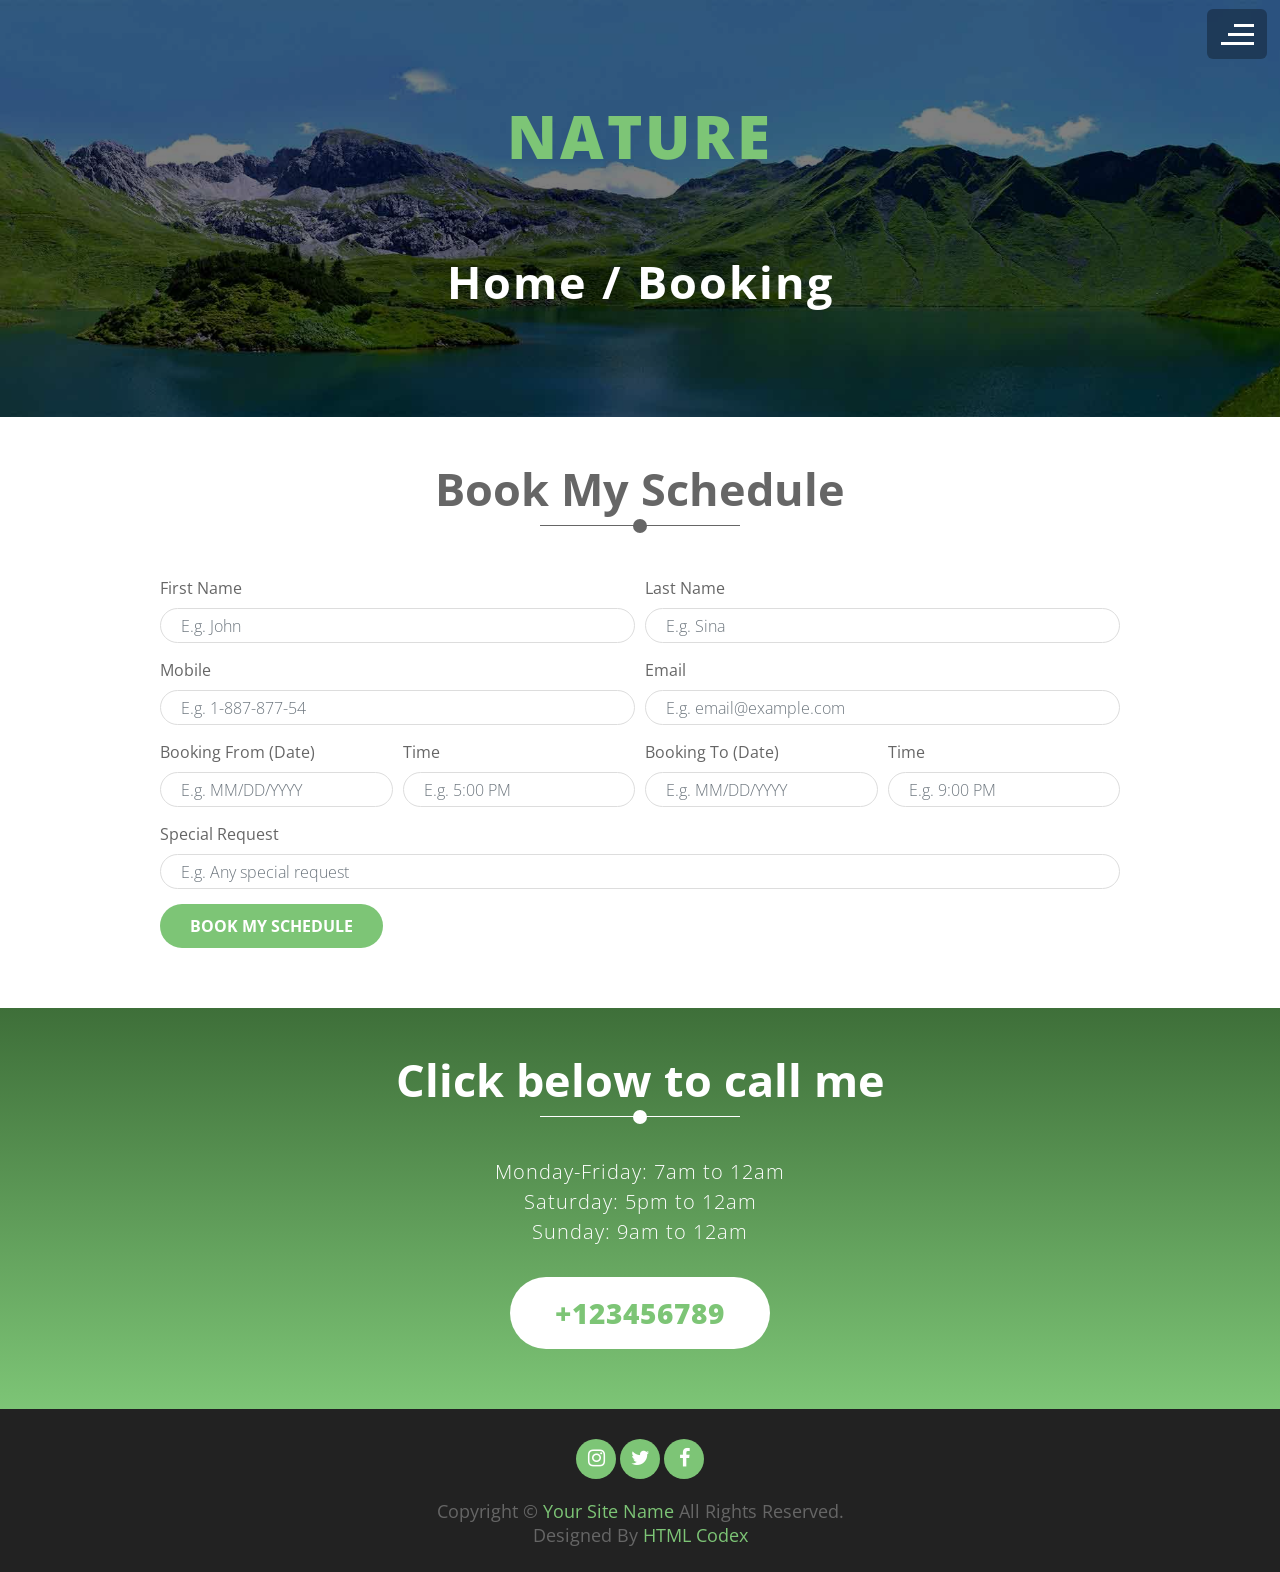
<file: booking.html>
<!DOCTYPE html>
<html lang="en">
    <head>
        <meta charset="utf-8">
        <title>NATURE | Responsive Photography Template</title>
        <meta content="width=device-width, initial-scale=1.0" name="viewport">
        <meta content="" name="keywords">
        <meta content="" name="description">

        <!-- Favicons -->
        <link href="img/favicon.png" rel="icon">
        <link href="img/favicon.png" rel="apple-touch-icon">

        <!-- Google Fonts -->
        <link href="https://fonts.googleapis.com/css?family=Open+Sans:300,400,600,700,800" rel="stylesheet">

        <!-- Vendor CSS File -->
        <link href="vendor/bootstrap/css/bootstrap.min.css" rel="stylesheet">
        <link href="vendor/font-awesome/css/font-awesome.min.css" rel="stylesheet">
        <link href="vendor/slick/slick.css" rel="stylesheet">
        <link href="vendor/slick/slick-theme.css" rel="stylesheet">
		<link href="vendor/tempusdominus/css/tempusdominus-bootstrap-4.min.css" rel="stylesheet" />

        <!-- Main Stylesheet File -->
        <link href="css/hover-style.css" rel="stylesheet">
        <link href="css/style.css" rel="stylesheet">
    </head>

    <body>
        <!-- Header Section Start -->
        <div class="menu"> <span></span> </div>
        <nav id="nav">
            <ul class="main">
                <li><a href="index.html">Home</a></li>
                <li><a href="about.html">About</a></li>
                <li><a href="portfolio.html">Portfolio</a></li>
                <li><a href="booking.html">Booking</a></li>
                <li><a href="blog.html">Blog</a></li>
                <li><a href="login.html">Login</a></li>
                <li><a href="contact.html">Contact</a></li>
            </ul>
        </nav>
        <div class="overlay"></div>
        
        <div class="header banner">
            <div class="container text-center">
                <div class="row">
                    <div class="col-md-12">
                        <h1><a class="brand" href="index.html">Nature</a></h1>
                        <!-- <a class="brand" href="index.html"><img alt="Logo" src="img/logo.jpg"></a> -->
                    </div>
                </div>

                <div class="col-md-12">
                    <h1>Home / Booking</h1>
                </div>
            </div>
        </div>
        <!-- Header Section End -->

        <!-- Booking Section Start -->
        <div id="booking" style="padding-top: 45px;">
            <div class="container">
                <div class="section-header">
                    <h2>Book My Schedule</h2>
                </div>
                <div class="row">
                    <div class="col-12">
                        <div class="booking-form">
                            <div id="success"></div>
                            <form name="sentMessage" id="bookingForm" novalidate="novalidate">
                                <div class="form-row">
                                    <div class="control-group col-md-6">
                                        <label>First Name</label>
                                        <input type="text" class="form-control" id="fname" placeholder="E.g. John" required="required" data-validation-required-message="Please enter first name" />
                                        <p class="help-block text-danger"></p>
                                    </div>
                                    <div class="control-group col-md-6">
                                        <label>Last Name</label>
                                        <input type="text" class="form-control" id="lname" placeholder="E.g. Sina" required="required" data-validation-required-message="Please enter last name" />
                                        <p class="help-block text-danger"></p>
                                    </div>
                                </div>
                                <div class="form-row">
                                    <div class="control-group col-md-6">
                                        <label>Mobile</label>
                                        <input type="text" class="form-control" id="mobile" placeholder="E.g. 1-887-877-54" required="required" data-validation-required-message="Please enter your mobile number" />
                                        <p class="help-block text-danger"></p>
                                    </div>
                                    <div class="control-group col-md-6">
                                        <label>Email</label>
                                        <input type="email" class="form-control" id="email" placeholder="E.g. email@example.com" required="required" data-validation-required-message="Please enter your email" />
                                        <p class="help-block text-danger"></p>
                                    </div>
                                </div>
                                <div class="form-row">
                                    <div class="control-group col-md-6">
                                        <div class="form-row">
                                            <div class="control-group col-6">
                                                <label>Booking From (Date)</label>
                                                <input type="text" class="form-control datetimepicker-input" id="date-1" data-toggle="datetimepicker" data-target="#date-1" placeholder="E.g. MM/DD/YYYY" required="required" data-validation-required-message="Please enter date"/>
                                                <p class="help-block text-danger"></p>
                                            </div>
                                            <div class="control-group col-6">
                                                <label>Time</label>
                                                <input type="text" class="form-control datetimepicker-input" id="time-1" data-toggle="datetimepicker" data-target="#time-1" placeholder="E.g. 5:00 PM" required="required" data-validation-required-message="Please enter time"/>
                                                <p class="help-block text-danger"></p>
                                            </div>
                                        </div>
                                    </div>
                                    <div class="control-group col-md-6">
                                        <div class="form-row">
                                            <div class="control-group col-6">
                                                <label>Booking To (Date)</label>
                                                <input type="text" class="form-control datetimepicker-input" id="date-2" data-toggle="datetimepicker" data-target="#date-2" placeholder="E.g. MM/DD/YYYY" required="required" data-validation-required-message="Please enter date"/>
                                                <p class="help-block text-danger"></p>
                                            </div>
                                            <div class="control-group col-6">
                                                <label>Time</label>
                                                <input type="text" class="form-control datetimepicker-input" id="time-2" data-toggle="datetimepicker" data-target="#time-2" placeholder="E.g. 9:00 PM" required="required" data-validation-required-message="Please enter time"/>
                                                <p class="help-block text-danger"></p>
                                            </div>
                                        </div>
                                    </div>
                                </div>
                                <div class="control-group">
                                    <label>Special Request</label>
                                    <input type="text" class="form-control" id="comment" placeholder="E.g. Any special request" required="required" data-validation-required-message="Please enter your any special request" />
                                    <p class="help-block text-danger"></p>
                                </div>
                                <div class="button"><button type="submit" id="bookingButton">Book My Schedule</button></div>
                            </form>
                        </div>
                    </div>
                </div>
            </div>
        </div>
        <!-- Booking Section End -->
        
        <!-- Call Section Start -->
        <div id="call-us">
            <div class="container">
                <div class="section-header">
                    <h2>Click below to call me</h2>
                </div>
                <div class="row">
                    <div class="col-12">
                        <p>
                            Monday-Friday: 7am to 12am<br>
                            Saturday: 5pm to 12am<br>
                            Sunday: 9am to 12am
                        </p>
                        <a href="tel:+123456789">+123456789</a>
                    </div>
                </div>
            </div>
        </div>
        <!-- Call Section End -->
        
        <!-- Footer Section Start -->
        <div id="footer">
            <div class="container">
                <div class="row">
                    <div class="col-12">
                        <div class="social">
                            <a href=""><li class="fa fa-instagram"></li></a>
                            <a href=""><li class="fa fa-twitter"></li></a>
                            <a href=""><li class="fa fa-facebook-f"></li></a>
                        </div>
                    </div>
                    <div class="col-12">
                        <p>Copyright &#169; <a href="#">Your Site Name</a> All Rights Reserved.</p>
						
						<!--/*** This template is free as long as you keep the footer author’s credit link/attribution link/backlink. If you'd like to use the template without the footer author’s credit link/attribution link/backlink, you can purchase the Credit Removal License from "https://htmlcodex.com/credit-removal". Thank you for your support. ***/-->
						<p>Designed By <a href="https://htmlcodex.com">HTML Codex</a></p>
                    </div>
                </div>
            </div>
        </div>
        <!-- Footer Section End -->

        <!-- Vendor JavaScript File -->
        <script src="vendor/jquery/jquery.min.js"></script>
        <script src="vendor/jquery/jquery-migrate.min.js"></script>
        <script src="vendor/bootstrap/js/bootstrap.bundle.min.js"></script>
        <script src="vendor/wow/wow.min.js"></script>
        <script src="vendor/slick/slick.min.js"></script>
		<script src="vendor/tempusdominus/js/moment.min.js"></script>
        <script src="vendor/tempusdominus/js/moment-timezone.min.js"></script>
        <script src="vendor/tempusdominus/js/tempusdominus-bootstrap-4.min.js"></script>
        
        <!-- Main Javascript File -->
        <script src="js/main.js"></script>
    </body>
</html>
</file>
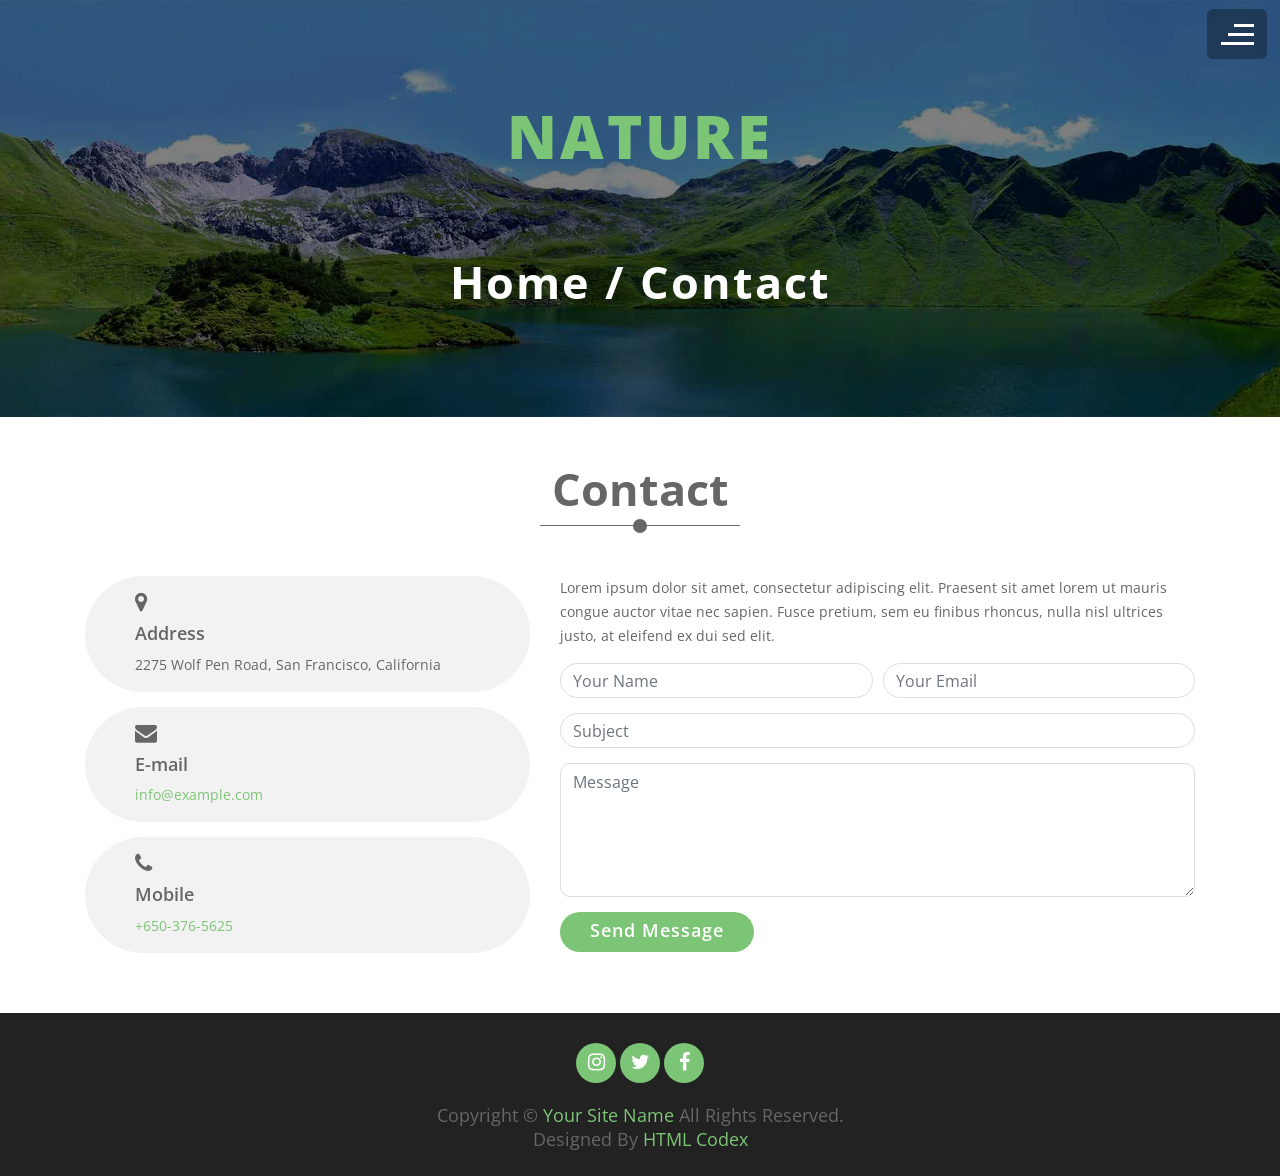
<file: contact.html>
<!DOCTYPE html>
<html lang="en">
    <head>
        <meta charset="utf-8">
        <title>NATURE | Responsive Photography Template</title>
        <meta content="width=device-width, initial-scale=1.0" name="viewport">
        <meta content="" name="keywords">
        <meta content="" name="description">

        <!-- Favicons -->
        <link href="img/favicon.png" rel="icon">
        <link href="img/favicon.png" rel="apple-touch-icon">

        <!-- Google Fonts -->
        <link href="https://fonts.googleapis.com/css?family=Open+Sans:300,400,600,700,800" rel="stylesheet">

        <!-- Vendor CSS File -->
        <link href="vendor/bootstrap/css/bootstrap.min.css" rel="stylesheet">
        <link href="vendor/font-awesome/css/font-awesome.min.css" rel="stylesheet">
        <link href="vendor/slick/slick.css" rel="stylesheet">
        <link href="vendor/slick/slick-theme.css" rel="stylesheet">

        <!-- Main Stylesheet File -->
        <link href="css/hover-style.css" rel="stylesheet">
        <link href="css/style.css" rel="stylesheet">
    </head>

    <body>
        <!-- Header Section Start -->
        <div class="menu"> <span></span> </div>
        <nav id="nav">
            <ul class="main">
                <li><a href="index.html">Home</a></li>
                <li><a href="about.html">About</a></li>
                <li><a href="portfolio.html">Portfolio</a></li>
                <li><a href="booking.html">Booking</a></li>
                <li><a href="blog.html">Blog</a></li>
                <li><a href="login.html">Login</a></li>
                <li><a href="contact.html">Contact</a></li>
            </ul>
        </nav>
        <div class="overlay"></div>
        
        <div class="header banner">
            <div class="container text-center">
                <div class="row">
                    <div class="col-md-12">
                        <h1><a class="brand" href="index.html">Nature</a></h1>
                        <!-- <a class="brand" href="index.html"><img alt="Logo" src="img/logo.jpg"></a> -->
                    </div>
                </div>

                <div class="col-md-12">
                    <h1>Home / Contact</h1>
                </div>
            </div>
        </div>
        <!-- Header Section End -->
        
        <!-- Contact Section Start -->
        <div id="contact">
            <div class="container">
                <div class="section-header">
                    <h2>Contact</h2>
                </div>
                <div class="row">
                    <div class="col-md-5">
                        <div class="contact-info">
                            <div class="info-item">
                                <i class="fa fa-map-marker"></i>
                                <h3>Address</h3>
                                <p>2275  Wolf Pen Road, San Francisco, California</p>
                            </div>
                            <div class="info-item">
                                <i class="fa fa-envelope"></i>
                                <h3>E-mail</h3>
                                <p><a href="mailto:info@example.com">info@example.com</a></p>
                            </div>
                            <div class="info-item">
                                <i class="fa fa-phone"></i>
                                <h3>Mobile</h3>
                                <p><a href="tel:+650-376-5625">+650-376-5625</a></p>
                            </div>
                        </div>
                    </div>
                    <div class="col-md-7">
                        <div class="contact-form">
                            <p>
                                Lorem ipsum dolor sit amet, consectetur adipiscing elit. Praesent sit amet lorem ut mauris congue auctor vitae nec sapien. Fusce pretium, sem eu finibus rhoncus, nulla nisl ultrices justo, at eleifend ex dui sed elit.
                            </p>
                            <div id="success"></div>
                            <form name="sentMessage" id="contactForm" novalidate="novalidate">
                                <div class="form-row">
                                    <div class="control-group col-md-6">
                                        <input type="text" class="form-control" id="name" placeholder="Your Name" required="required" data-validation-required-message="Please enter your name" />
                                        <p class="help-block text-danger"></p>
                                    </div>
                                    <div class="control-group col-md-6">
                                        <input type="email" class="form-control" id="email" placeholder="Your Email" required="required" data-validation-required-message="Please enter your email" />
                                        <p class="help-block text-danger"></p>
                                    </div>
                                </div>
                                <div class="control-group">
                                    <input type="text" class="form-control" id="subject" placeholder="Subject" required="required" data-validation-required-message="Please enter a subject" />
                                    <p class="help-block text-danger"></p>
                                </div>
                                <div class="control-group">
                                    <textarea class="form-control" id="message" rows="5" placeholder="Message" required="required" data-validation-required-message="Please enter your message"></textarea>
                                    <p class="help-block text-danger"></p>
                                </div>
                                <div class="button"><button type="submit" id="sendMessageButton">Send Message</button></div>
                            </form>
                        </div>
                    </div>
                </div>
            </div>
        </div>
        <!-- Contact Section Start -->
        
        <!-- Footer Section Start -->
        <div id="footer">
            <div class="container">
                <div class="row">
                    <div class="col-12">
                        <div class="social">
                            <a href=""><li class="fa fa-instagram"></li></a>
                            <a href=""><li class="fa fa-twitter"></li></a>
                            <a href=""><li class="fa fa-facebook-f"></li></a>
                        </div>
                    </div>
                    <div class="col-12">
                        <p>Copyright &#169; <a href="#">Your Site Name</a> All Rights Reserved.</p>
						
						<!--/*** This template is free as long as you keep the footer author’s credit link/attribution link/backlink. If you'd like to use the template without the footer author’s credit link/attribution link/backlink, you can purchase the Credit Removal License from "https://htmlcodex.com/credit-removal". Thank you for your support. ***/-->
						<p>Designed By <a href="https://htmlcodex.com">HTML Codex</a></p>
                    </div>
                </div>
            </div>
        </div>
        <!-- Footer Section End -->

        <!-- Vendor JavaScript File -->
        <script src="vendor/jquery/jquery.min.js"></script>
        <script src="vendor/jquery/jquery-migrate.min.js"></script>
        <script src="vendor/bootstrap/js/bootstrap.bundle.min.js"></script>
        <script src="vendor/wow/wow.min.js"></script>
        <script src="vendor/slick/slick.min.js"></script>
        
        <!-- Contact Javascript File -->
        <script src="js/jqBootstrapValidation.min.js"></script>
        <script src="js/contact.js"></script>
        
        <!-- Main Javascript File -->
        <script src="js/main.js"></script>
    </body>
</html>
</file>
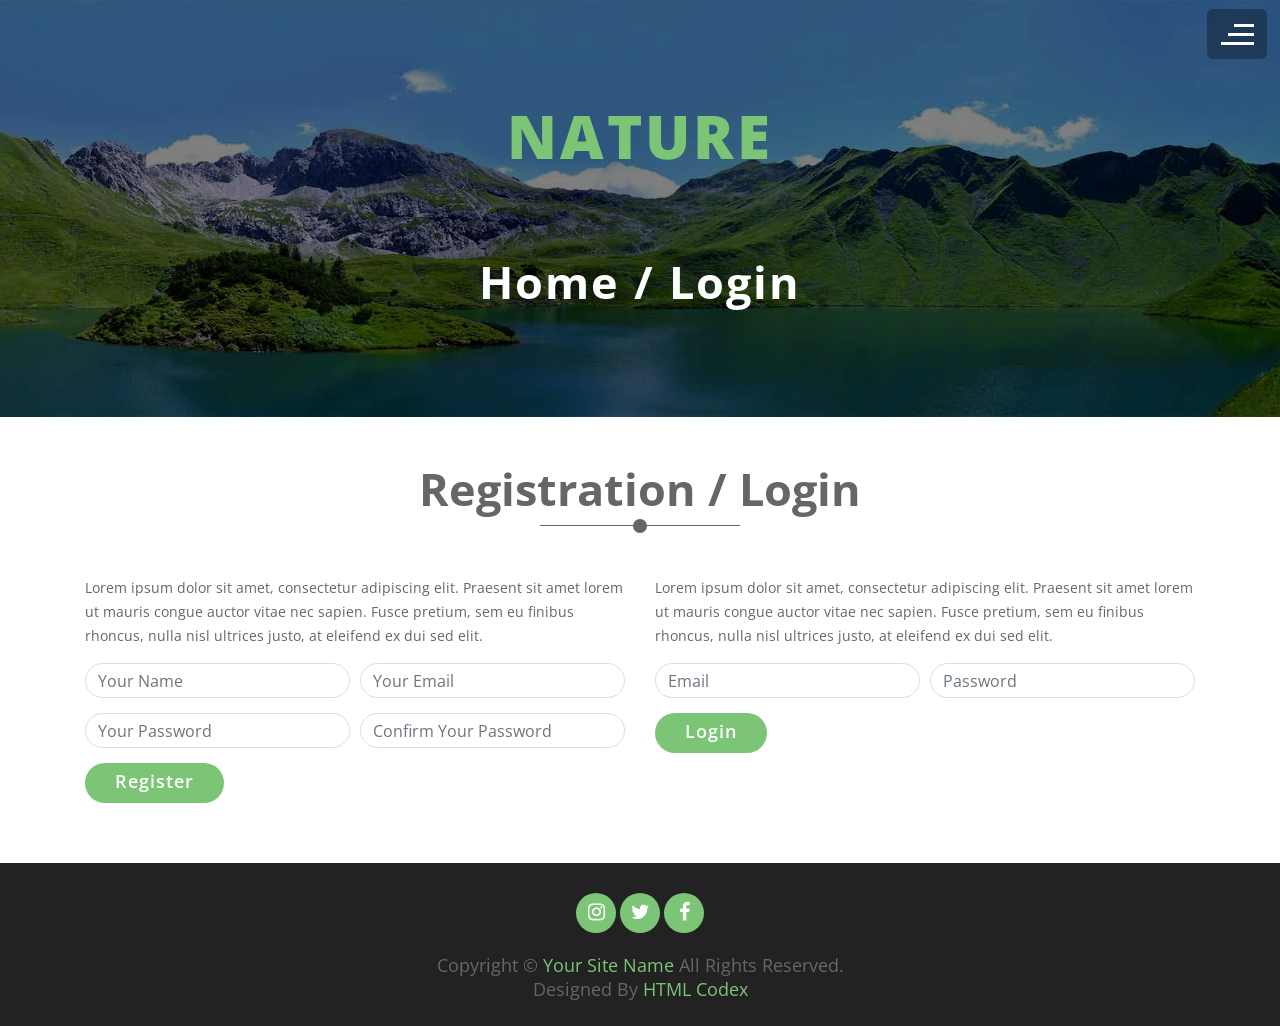
<file: login.html>
<!DOCTYPE html>
<html lang="en">
    <head>
        <meta charset="utf-8">
        <title>NATURE | Responsive Photography Template</title>
        <meta content="width=device-width, initial-scale=1.0" name="viewport">
        <meta content="" name="keywords">
        <meta content="" name="description">

        <!-- Favicons -->
        <link href="img/favicon.png" rel="icon">
        <link href="img/favicon.png" rel="apple-touch-icon">

        <!-- Google Fonts -->
        <link href="https://fonts.googleapis.com/css?family=Open+Sans:300,400,600,700,800" rel="stylesheet">

        <!-- Vendor CSS File -->
        <link href="vendor/bootstrap/css/bootstrap.min.css" rel="stylesheet">
        <link href="vendor/font-awesome/css/font-awesome.min.css" rel="stylesheet">
        <link href="vendor/slick/slick.css" rel="stylesheet">
        <link href="vendor/slick/slick-theme.css" rel="stylesheet">

        <!-- Main Stylesheet File -->
        <link href="css/hover-style.css" rel="stylesheet">
        <link href="css/style.css" rel="stylesheet">
    </head>

    <body>
        <!-- Header Section Start -->
        <div class="menu"> <span></span> </div>
        <nav id="nav">
            <ul class="main">
                <li><a href="index.html">Home</a></li>
                <li><a href="about.html">About</a></li>
                <li><a href="portfolio.html">Portfolio</a></li>
                <li><a href="booking.html">Booking</a></li>
                <li><a href="blog.html">Blog</a></li>
                <li><a href="login.html">Login</a></li>
                <li><a href="contact.html">Contact</a></li>
            </ul>
        </nav>
        <div class="overlay"></div>

        <div class="header banner">
            <div class="container text-center">
                <div class="row">
                    <div class="col-md-12">
                        <h1><a class="brand" href="index.html">Nature</a></h1>
                        <!-- <a class="brand" href="index.html"><img alt="Logo" src="img/logo.jpg"></a> -->
                    </div>
                </div>

                <div class="col-md-12">
                    <h1>Home / Login</h1>
                </div>
            </div>
        </div>
        <!-- Header Section End -->

        <!-- Login Section Start -->
        <div id="login">
            <div class="container">
                <div class="section-header">
                    <h2>Registration / Login</h2>
                </div>
                <div class="row">
                    <div class="col-md-6">
                        <div class="login-form">
                            <p>
                                Lorem ipsum dolor sit amet, consectetur adipiscing elit. Praesent sit amet lorem ut mauris congue auctor vitae nec sapien. Fusce pretium, sem eu finibus rhoncus, nulla nisl ultrices justo, at eleifend ex dui sed elit.
                            </p>
                            <form>
                                <div class="form-row">
                                    <div class="control-group col-md-6">
                                        <input type="text" class="form-control" placeholder="Your Name" required="required" />
                                        <p class="help-block text-danger"></p>
                                    </div>
                                    <div class="control-group col-md-6">
                                        <input type="email" class="form-control" placeholder="Your Email" required="required" />
                                        <p class="help-block text-danger"></p>
                                    </div>
                                </div>
                                <div class="form-row">
                                    <div class="control-group col-md-6">
                                        <input type="password" class="form-control" placeholder="Your Password" required="required" />
                                        <p class="help-block text-danger"></p>
                                    </div>
                                    <div class="control-group col-md-6">
                                        <input type="password" class="form-control" placeholder="Confirm Your Password" required="required" />
                                        <p class="help-block text-danger"></p>
                                    </div>
                                </div>
                                <div class="button"><button type="submit">Register</button></div>
                            </form>
                        </div>
                    </div>
                    
                    <div class="col-md-6">
                        <div class="login-form">
                            <p>
                                Lorem ipsum dolor sit amet, consectetur adipiscing elit. Praesent sit amet lorem ut mauris congue auctor vitae nec sapien. Fusce pretium, sem eu finibus rhoncus, nulla nisl ultrices justo, at eleifend ex dui sed elit.
                            </p>
                            <form>
                                <div class="form-row">
                                    <div class="control-group col-md-6">
                                        <input type="email" class="form-control" placeholder="Email" required="required"/>
                                        <p class="help-block text-danger"></p>
                                    </div>
                                    <div class="control-group col-md-6">
                                        <input type="password" class="form-control" placeholder="Password" required="required" />
                                        <p class="help-block text-danger"></p>
                                    </div>
                                </div>
                                <div class="button"><button type="submit">Login</button></div>
                            </form>
                        </div>
                    </div>
                </div>
            </div>
        </div>
        <!-- Login Section Start -->

        <!-- Footer Section Start -->
        <div id="footer">
            <div class="container">
                <div class="row">
                    <div class="col-12">
                        <div class="social">
                            <a href=""><li class="fa fa-instagram"></li></a>
                            <a href=""><li class="fa fa-twitter"></li></a>
                            <a href=""><li class="fa fa-facebook-f"></li></a>
                        </div>
                    </div>
                    <div class="col-12">
                        <p>Copyright &#169; <a href="#">Your Site Name</a> All Rights Reserved.</p>
						
						<!--/*** This template is free as long as you keep the footer author’s credit link/attribution link/backlink. If you'd like to use the template without the footer author’s credit link/attribution link/backlink, you can purchase the Credit Removal License from "https://htmlcodex.com/credit-removal". Thank you for your support. ***/-->
						<p>Designed By <a href="https://htmlcodex.com">HTML Codex</a></p>
                    </div>
                </div>
            </div>
        </div>
        <!-- Footer Section End -->

        <!-- Vendor JavaScript File -->
        <script src="vendor/jquery/jquery.min.js"></script>
        <script src="vendor/jquery/jquery-migrate.min.js"></script>
        <script src="vendor/bootstrap/js/bootstrap.bundle.min.js"></script>
        <script src="vendor/wow/wow.min.js"></script>
        <script src="vendor/slick/slick.min.js"></script>

        <!-- Main Javascript File -->
        <script src="js/main.js"></script>
    </body>
</html>
</file>
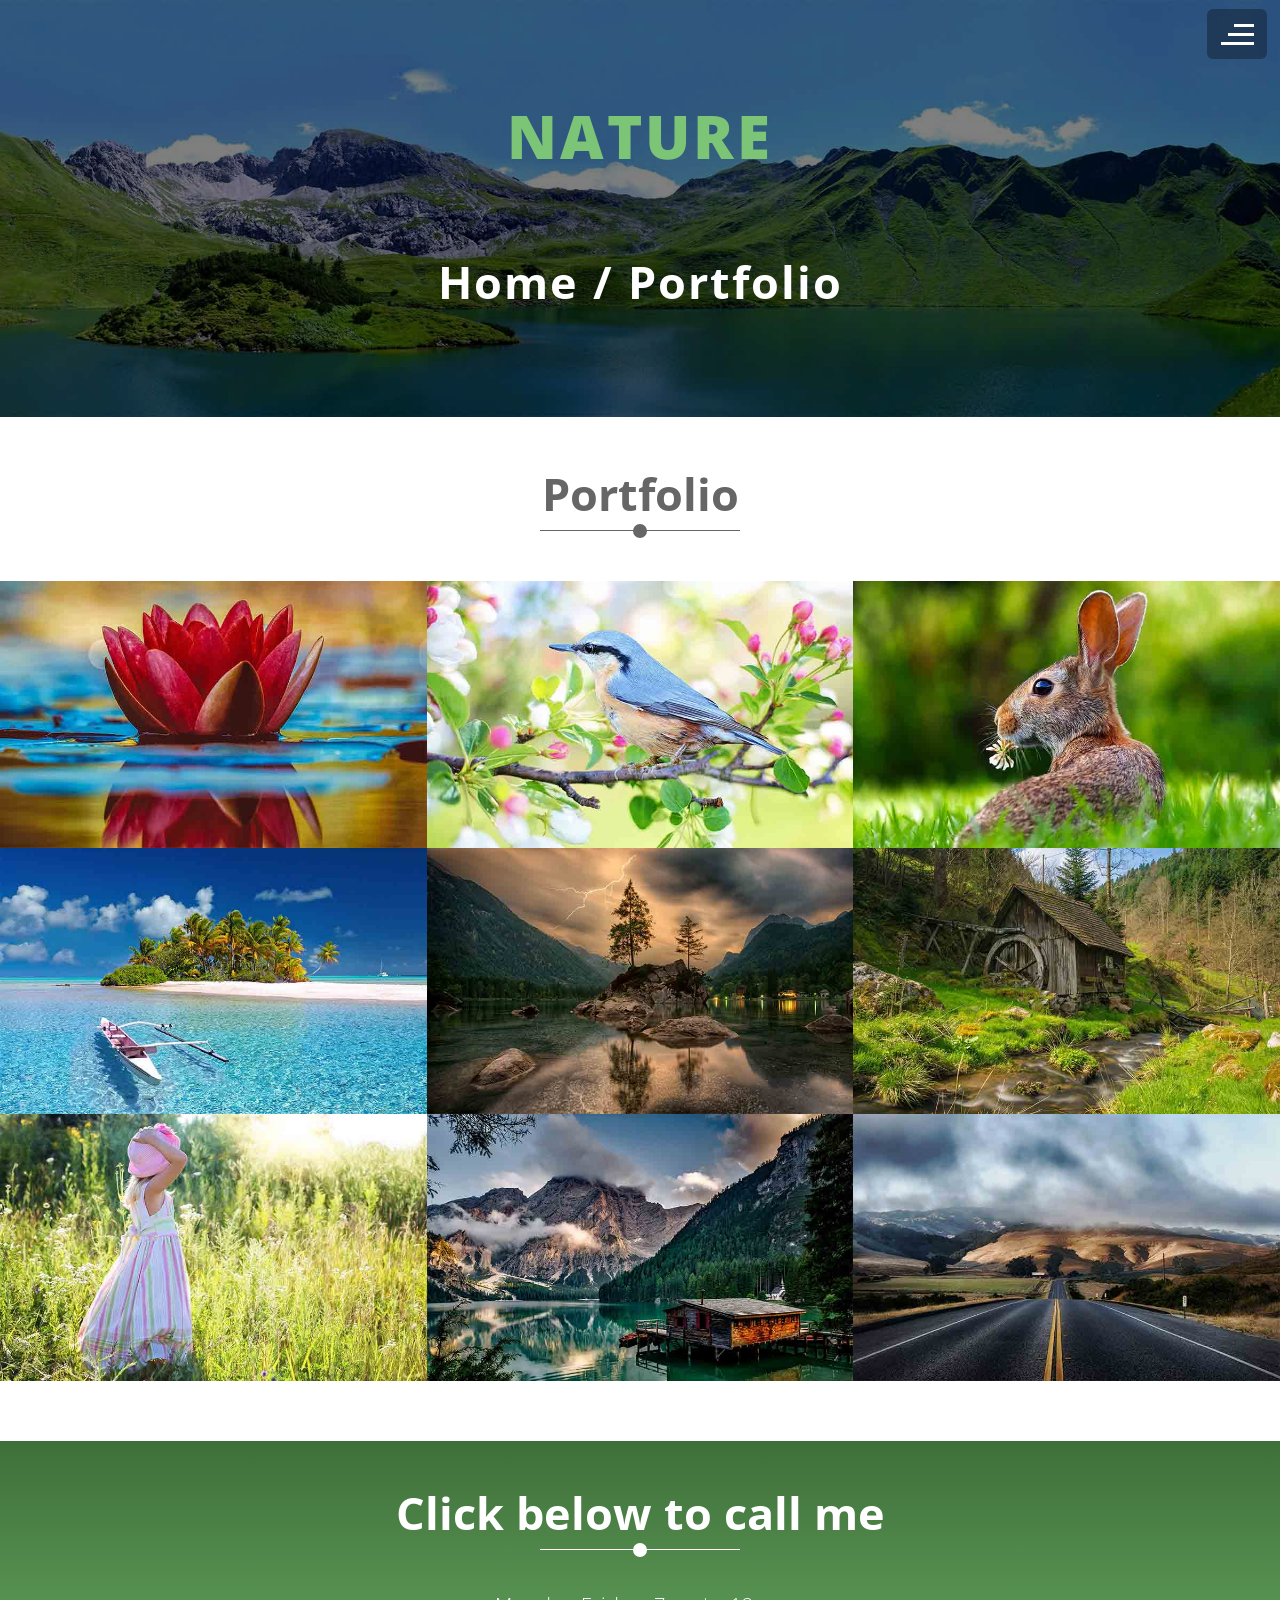
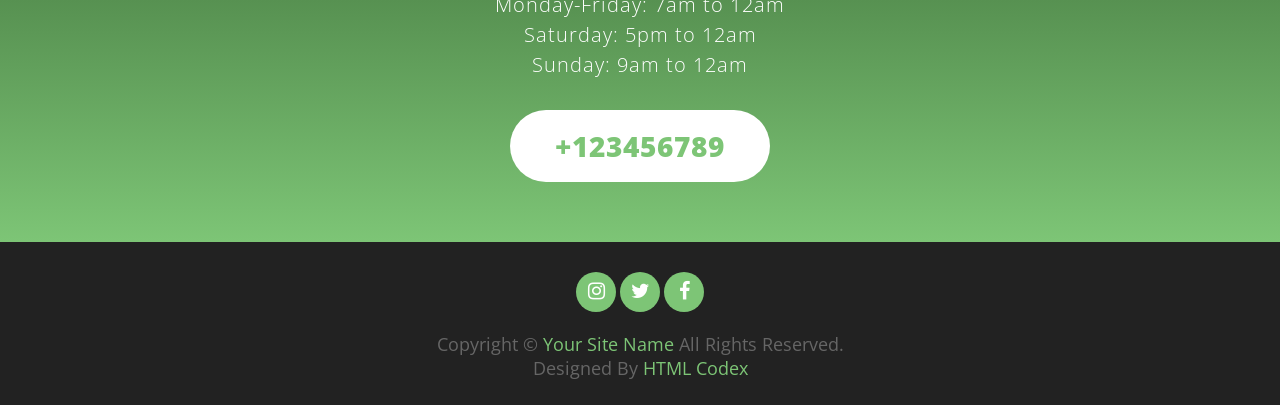
<file: portfolio.html>
<!DOCTYPE html>
<html lang="en">
    <head>
        <meta charset="utf-8">
        <title>NATURE | Responsive Photography Template</title>
        <meta content="width=device-width, initial-scale=1.0" name="viewport">
        <meta content="" name="keywords">
        <meta content="" name="description">

        <!-- Favicons -->
        <link href="img/favicon.png" rel="icon">
        <link href="img/favicon.png" rel="apple-touch-icon">

        <!-- Google Fonts -->
        <link href="https://fonts.googleapis.com/css?family=Open+Sans:300,400,600,700,800" rel="stylesheet">

        <!-- Vendor CSS File -->
        <link href="vendor/bootstrap/css/bootstrap.min.css" rel="stylesheet">
        <link href="vendor/font-awesome/css/font-awesome.min.css" rel="stylesheet">
        <link href="vendor/slick/slick.css" rel="stylesheet">
        <link href="vendor/slick/slick-theme.css" rel="stylesheet">

        <!-- Main Stylesheet File -->
        <link href="css/hover-style.css" rel="stylesheet">
        <link href="css/style.css" rel="stylesheet">
    </head>

    <body>
        <!-- Header Section Start -->
        <div class="menu"> <span></span> </div>
        <nav id="nav">
            <ul class="main">
                <li><a href="index.html">Home</a></li>
                <li><a href="about.html">About</a></li>
                <li><a href="portfolio.html">Portfolio</a></li>
                <li><a href="booking.html">Booking</a></li>
                <li><a href="blog.html">Blog</a></li>
                <li><a href="login.html">Login</a></li>
                <li><a href="contact.html">Contact</a></li>
            </ul>
        </nav>
        <div class="overlay"></div>
        
        <div class="header banner">
            <div class="container text-center">
                <div class="row">
                    <div class="col-md-12">
                        <h1><a class="brand" href="index.html">Nature</a></h1>
                        <!-- <a class="brand" href="index.html"><img alt="Logo" src="img/logo.jpg"></a> -->
                    </div>
                </div>

                <div class="col-md-12">
                    <h1>Home / Portfolio</h1>
                </div>
            </div>
        </div>
        <!-- Header Section End -->
        
        <!-- Portfolio Section Start -->
        <div id="portfolio" style="padding-bottom: 60px;">
            <div class="container-fluid gal-container">
                <div class="section-header">
                    <h2>Portfolio</h2>
                </div>
                <div class="row">
                    <div class="col-md-4 col-sm-6 co-xs-12 port-item">
                        <div class="box7">
                            <img src="img/portfolio/portfolio-1.jpg">
                            <div class="box-content">
                                <h3 class="title">Lorem ipsum</h3>
                                <span class="post">Lorem ipsum dolor sit amet consectetur adipiscing elit.</span>
                                <ul class="icon">
                                    <li><a href="#" class="fa fa-search" data-toggle="modal" data-target="#modal-id"></a></li>
                                    <li><a href="#" class="fa fa-link" data-toggle="modal" data-target="#modal-id"></a></li>
                                </ul>
                            </div>
                        </div>
                    </div>
                    <div class="col-md-4 col-sm-6 co-xs-12 port-item">
                        <div class="box7">
                            <img src="img/portfolio/portfolio-2.jpg">
                            <div class="box-content">
                                <h3 class="title">Phasellus luctus</h3>
                                <span class="post">Phasellus luctus ultrices pellentesque massa eu turpis.</span>
                                <ul class="icon">
                                    <li><a href="#" class="fa fa-search" data-toggle="modal" data-target="#modal-id"></a></li>
                                    <li><a href="#" class="fa fa-link" data-toggle="modal" data-target="#modal-id"></a></li>
                                </ul>
                            </div>
                        </div>
                    </div>
                    <div class="col-md-4 col-sm-6 co-xs-12 port-item">
                        <div class="box7">
                            <img src="img/portfolio/portfolio-3.jpg">
                            <div class="box-content">
                                <h3 class="title">Fusce felis varius</h3>
                                <span class="post">Fusce varius libero fermentum facilisi. Morbi ut tincidunt metus.</span>
                                <ul class="icon">
                                    <li><a href="#" class="fa fa-search" data-toggle="modal" data-target="#modal-id"></a></li>
                                    <li><a href="#" class="fa fa-link" data-toggle="modal" data-target="#modal-id"></a></li>
                                </ul>
                            </div>
                        </div>
                    </div>
                    <div class="col-md-4 col-sm-6 co-xs-12 port-item">
                        <div class="box7">
                            <img src="img/portfolio/portfolio-4.jpg">
                            <div class="box-content">
                                <h3 class="title">Praesent ultricies</h3>
                                <span class="post">Etiam purus magna efficitur non mattis molestie nisi.</span>
                                <ul class="icon">
                                    <li><a href="#" class="fa fa-search" data-toggle="modal" data-target="#modal-id"></a></li>
                                    <li><a href="#" class="fa fa-link" data-toggle="modal" data-target="#modal-id"></a></li>
                                </ul>
                            </div>
                        </div>
                    </div>
                    <div class="col-md-4 col-sm-6 co-xs-12 port-item">
                        <div class="box7">
                            <img src="img/portfolio/portfolio-5.jpg">
                            <div class="box-content">
                                <h3 class="title">Cras vestibulum dui</h3>
                                <span class="post"> Cras vestibulum consequat  molestie vitae non dignissim eros.</span>
                                <ul class="icon">
                                    <li><a href="#" class="fa fa-search" data-toggle="modal" data-target="#modal-id"></a></li>
                                    <li><a href="#" class="fa fa-link" data-toggle="modal" data-target="#modal-id"></a></li>
                                </ul>
                            </div>
                        </div>
                    </div>
                    <div class="col-md-4 col-sm-6 co-xs-12 port-item">
                        <div class="box7">
                            <img src="img/portfolio/portfolio-6.jpg">
                            <div class="box-content">
                                <h3 class="title">Molestie vitae</h3>
                                <span class="post">Etiam purus magna efficitur non mattis molestie nisi.</span>
                                <ul class="icon">
                                    <li><a href="#" class="fa fa-search" data-toggle="modal" data-target="#modal-id"></a></li>
                                    <li><a href="#" class="fa fa-link" data-toggle="modal" data-target="#modal-id"></a></li>
                                </ul>
                            </div>
                        </div>
                    </div>
                    <div class="col-md-4 col-sm-6 co-xs-12 port-item">
                        <div class="box7">
                            <img src="img/portfolio/portfolio-7.jpg">
                            <div class="box-content">
                                <h3 class="title">Nunc in pellentesque</h3>
                                <span class="post">Nunc in pellentesque tortor, vulputate vestibulum pretium. </span>
                                <ul class="icon">
                                    <li><a href="#" class="fa fa-search" data-toggle="modal" data-target="#modal-id"></a></li>
                                    <li><a href="#" class="fa fa-link" data-toggle="modal" data-target="#modal-id"></a></li>
                                </ul>
                            </div>
                        </div>
                    </div>
                    <div class="col-md-4 col-sm-6 co-xs-12 port-item">
                        <div class="box7">
                            <img src="img/portfolio/portfolio-8.jpg">
                            <div class="box-content">
                                <h3 class="title">Cras vitae placerat</h3>
                                <span class="post">Cras vitae placerat nisi. Suspendisse quis velit nibh.</span>
                                <ul class="icon">
                                    <li><a href="#" class="fa fa-search" data-toggle="modal" data-target="#modal-id"></a></li>
                                    <li><a href="#" class="fa fa-link" data-toggle="modal" data-target="#modal-id"></a></li>
                                </ul>
                            </div>
                        </div>
                    </div>
                    <div class="col-md-4 col-sm-6 co-xs-12 port-item">
                        <div class="box7">
                            <img src="img/portfolio/portfolio-9.jpg">
                            <div class="box-content">
                                <h3 class="title">Maecenas suscipit vestibulum</h3>
                                <span class="post">Maecenas suscipit vestibulum varius dolor finibus.</span>
                                <ul class="icon">
                                    <li><a href="#" class="fa fa-search" data-toggle="modal" data-target="#modal-id"></a></li>
                                    <li><a href="#" class="fa fa-link" data-toggle="modal" data-target="#modal-id"></a></li>
                                </ul>
                            </div>
                        </div>
                    </div>
                </div>
            </div>
        </div>
        
        <div id="modal-id" class="modal fade" tabindex="-1" role="dialog">
            <div class="modal-dialog modal-lg">
                <div class="modal-content">
                    <div class="modal-header">
                        <button type="button" class="close" data-dismiss="modal">&times;</button>
                    </div>
                    <div class="modal-body">
                        <div class="row">
                            <div class="col-12">
                                <div class="port-slider">
                                    <div><img src="img/portfolio/portfolio-2.jpg"></div>
                                    <div><img src="img/portfolio/portfolio-4.jpg"></div>
                                    <div><img src="img/portfolio/portfolio-6.jpg"></div>
                                    <div><img src="img/portfolio/portfolio-8.jpg"></div>
                                </div>
                                <div class="port-slider-nav">
                                    <div><img src="img/portfolio/portfolio-2.jpg"></div>
                                    <div><img src="img/portfolio/portfolio-4.jpg"></div>
                                    <div><img src="img/portfolio/portfolio-6.jpg"></div>
                                    <div><img src="img/portfolio/portfolio-8.jpg"></div>
                                </div>
                            </div>
                            <div class="col-12">
                                <h2>Lorem ipsum dolor</h2>
                                <p>
                                    Lorem ipsum dolor viverra purus imperdiet rhoncus imperdiet. Suspendisse vulputate condimentum ligula sollicitudin hendrerit. Phasellus luctus, elit et ultrices interdum, neque mi pellentesque massorci. Nam in cursus ex, nec mattis lectus. Curabitur quis elementum nunc. Mauris iaculis, justo eu aliquam sagittis, arcu eros cursus libero, sit amet eleifend dolor odio at lacus. 
                                </p>
                                <h2>Free Download</h2>
                                <div class="download-content">
                                    <form>
                                        <ul class="list-group">
                                            <li class="list-group-item">
                                                <div class="custom-control custom-radio">
                                                    <input type="radio" name="reg" class="custom-control-input" id="low-reg">
                                                    <label class="custom-control-label" for="low-reg">640×426 | JPG | 40KB</label>
                                                </div>
                                            </li>
                                            <li class="list-group-item">
                                                <div class="custom-control custom-radio">
                                                    <input type="radio" name="reg" class="custom-control-input" id="medium-reg">
                                                    <label class="custom-control-label" for="medium-reg">1280×853 | JPG | 132KB</label>
                                                </div>
                                            </li>
                                            <li class="list-group-item">
                                                <div class="custom-control custom-radio">
                                                    <input type="radio" name="reg" class="custom-control-input" id="high-reg">
                                                    <label class="custom-control-label" for="high-reg">1920×1280 | JPG | 279KB</label>
                                                </div>
                                            </li>
                                            <li class="list-group-item">
                                                <div class="custom-control custom-radio">
                                                    <input type="radio" name="reg" class="custom-control-input" id="very-high-reg">
                                                    <label class="custom-control-label" for="very-high-reg">5184×3456 | JPG | 1.4MB</label>
                                                </div>
                                            </li>
                                            <li class="list-group-item">
                                                <button type="submit"><i class="fa fa-download"></i>Download</button>
                                                <button type="submit"><i class="fa fa-eye"></i>Preview</button>
                                            </li>
                                        </ul>
                                    </form>
                                </div>
                            </div>
                        </div>
                    </div>
                </div>
            </div>
        </div>
        <!-- Portfolio Section End -->

        <!-- Call Section Start -->
        <div id="call-us">
            <div class="container">
                <div class="section-header">
                    <h2>Click below to call me</h2>
                </div>
                <div class="row">
                    <div class="col-12">
                        <p>
                            Monday-Friday: 7am to 12am<br>
                            Saturday: 5pm to 12am<br>
                            Sunday: 9am to 12am
                        </p>
                        <a href="tel:+123456789">+123456789</a>
                    </div>
                </div>
            </div>
        </div>
        <!-- Call Section End -->
        
        <!-- Footer Section Start -->
        <div id="footer">
            <div class="container">
                <div class="row">
                    <div class="col-12">
                        <div class="social">
                            <a href=""><li class="fa fa-instagram"></li></a>
                            <a href=""><li class="fa fa-twitter"></li></a>
                            <a href=""><li class="fa fa-facebook-f"></li></a>
                        </div>
                    </div>
                    <div class="col-12">
                        <p>Copyright &#169; <a href="#">Your Site Name</a> All Rights Reserved.</p>
						
						<!--/*** This template is free as long as you keep the footer author’s credit link/attribution link/backlink. If you'd like to use the template without the footer author’s credit link/attribution link/backlink, you can purchase the Credit Removal License from "https://htmlcodex.com/credit-removal". Thank you for your support. ***/-->
						<p>Designed By <a href="https://htmlcodex.com">HTML Codex</a></p>
                    </div>
                </div>
            </div>
        </div>
        <!-- Footer Section End -->

        <!-- Vendor JavaScript File -->
        <script src="vendor/jquery/jquery.min.js"></script>
        <script src="vendor/jquery/jquery-migrate.min.js"></script>
        <script src="vendor/bootstrap/js/bootstrap.bundle.min.js"></script>
        <script src="vendor/wow/wow.min.js"></script>
        <script src="vendor/slick/slick.min.js"></script>
        
        <!-- Main Javascript File -->
        <script src="js/main.js"></script>
    </body>
</html>
</file>
<file: css/hover-style.css>
/*********************** Style - 1 *******************/
.box1 img,.box1:after,.box1:before{width:100%;transition:all .3s ease 0s}
.box1 .icon,.box2,.box3,.box4,.box5 .icon li a{text-align:center}
.box10:after,.box10:before,.box1:after,.box1:before,.box2 .inner-content:after,.box3:after,.box3:before,.box4:before,.box5:after,.box5:before,.box6:after,.box7:after,.box7:before{content:""}
.box1,.box11,.box12,.box13,.box14,.box16,.box17,.box18,.box2,.box20,.box21,.box3,.box4,.box5,.box5 .icon li a,.box6,.box7,.box8{overflow:hidden}
.box1 .title,.box10 .title,.box4 .title,.box7 .title{letter-spacing:1px}
.box3 .post,.box4 .post,.box5 .post,.box7 .post{font-style:italic}
body{background-color:#f1f1f2}
.mt-30{margin-top:30px}
.mt-40{margin-top:40px}
.mb-30{margin-bottom:30px}
.box1 .icon,.box1 .title{margin:0;position:absolute}
.box1{box-shadow:0 0 3px rgba(0,0,0,.3);position:relative}
.box1:after,.box1:before{height:50%;background:rgba(0,0,0,.5);position:absolute;top:0;left:0;z-index:1;transform-origin:100% 0;transform:rotateZ(90deg)}
.box1:after{top:auto;bottom:0;transform-origin:0 100%}
.box1:hover:after,.box1:hover:before{transform:rotateZ(0)}
.box1 img{height:auto;transform:scale(1) rotate(0)}
.box1:hover img{filter:sepia(80%);transform:scale(1.3) rotate(10deg)}
.box1 .title{font-size:19px;font-weight:600;color:#fff;text-transform:uppercase;text-shadow:0 0 1px #004cbf;bottom:10px;left:10px;opacity:0;z-index:2;transform:scale(0);transition:all .5s ease .2s}
.box1:hover .title{opacity:1;transform:scale(1)}
.box1 .icon{padding:7px 5px;list-style:none;background:#004cbf;border-radius:0 0 0 10px;top:-100%;right:0;z-index:2;transition:all .3s ease .2s}
.box1:hover .icon{top:0}
.box1 .icon li{display:block;margin:10px 0}
.box1 .icon li a{display:block;width:35px;height:35px;line-height:35px;border-radius:10px;font-size:18px;color:#fff;transition:all .3s ease 0s}
.box2 .icon li a,.box3 .icon a:hover,.box4 .icon li a:hover,.box5 .icon li a,.box6 .icon li a{border-radius:50%}
.box1 .icon li a:hover{color:#fff;box-shadow:0 0 10px #000 inset,0 0 0 3px #fff}
@media only screen and (max-width:990px){.box1{margin-bottom:30px}
}

/*********************** Style - 2 *******************/
.box2{position:relative}
.box2 img{width:100%;height:auto}
.box2 .box-content{width:100%;height:100%;position:absolute;top:50%;left:50%;z-index:2;transform:translate(-50%,-50%)}
.box2 .box-content:after,.box2 .box-content:before,.box2:after,.box2:before{content:"";width:80%;height:80%;position:absolute;top:50%;left:50%;transform:translate(-50%,-50%) rotate(45deg);transition:all .5s ease 0s}
.box2:before{background:linear-gradient(45deg,rgba(0,0,0,.2) 49%,transparent 50%);left:-100%}
.box2:after{background:linear-gradient(45deg,transparent 49%,rgba(0,0,0,.2) 50%);left:160%}
.box2 .box-content:after,.box2 .box-content:before{width:65%;height:65%;background:linear-gradient(45deg,rgba(0,0,0,.3) 49%,transparent 50%);left:-100%;transition-delay:.1s}
.box1 .box-content:after{background:linear-gradient(45deg,transparent 49%,rgba(0,0,0,.3) 50%);left:160%}
.box2:hover .box-content:after,.box2:hover .box-content:before,.box2:hover:after,.box2:hover:before{left:50%}
.box2 .inner-content{width:50%;height:50%;color:#fff;padding:40px 0;position:absolute;top:50%;left:50%;z-index:2;transform:translate(-50%,-50%) scale(0);transition:all .3s ease .2s}
.box2 .inner-content:after{width:100%;height:100%;background:rgba(255,79,79,.8);position:absolute;top:50%;left:50%;z-index:-1;transform:translate(-50%,-50%) rotate(45deg)}
.box2:hover .inner-content{transform:translate(-50%,-50%) scale(1);transition:all .3s ease 0s}
.box2 .title{font-size:18px;font-weight:700;text-transform:uppercase;margin-bottom:5px}
.box2 .post{display:block;font-size:14px;text-transform:capitalize;margin-bottom:7px}
.box10 .title,.box11 .title,.box4 .title,.box5 .title,.box6 .box-content,.box7 .title{text-transform:uppercase}
.box2 .icon{padding:0;margin:0;list-style:none;transform:rotateY(360deg) scale(0);transition:all .3s ease 0s}
.box2:hover .icon{transform:rotateY(0) scale(1)}
.box2 .icon li{display:inline-block;margin:0 3px}
.box2 .icon li a{display:block;width:35px;height:35px;line-height:35px;background:#fff;font-size:16px;color:#505050;transition:all .3s ease 0s}
.box2 .icon li a:hover{box-shadow:0 0 0 5px rgba(0,0,0,.5);background:#fff;color:#ff4f4f}
@media only screen and (max-width:990px){.box2{margin-bottom:30px}
}
@media only screen and (max-width:320px){.box2 .inner-content{padding:25px 0}
.box2 .title{font-size:16px}
}

/*********************** Style - 3 *******************/
.box3{box-shadow:0 0 3px rgba(0,0,0,.3);position:relative}
.box3 .box-content,.box3:after,.box3:before{position:absolute;left:7%;right:7%;transition:all .3s}
.box3:after,.box3:before{display:block;background:rgba(0,0,0,.3);top:10%;bottom:10%;z-index:1;transform:scale(0,1)}
.box3:after{top:10.8%;bottom:10.8%;transform:scale(1,0)}
.box3:hover:after,.box3:hover:before{transform:scale(1);animation:animate 1.5s}
.box3:hover:before{border-top:3px solid #fff;border-bottom:3px solid #fff}
.box:hover:after{border-left:3px solid #fff;border-right:3px solid #fff}
.box img{width:100%;height:auto;transition:all .3s}
.box3:hover img{transform:scale(1.2);filter:blur(5px);-moz-filter:blur(5px);-webkit-filter:blur(5px)}
.box3 .box-content{padding:30px 10px;top:10%;bottom:10%;opacity:0;z-index:2}
.box3:hover .box-content{box-shadow:0 0 0 35px rgba(255,255,255,.3);opacity:1;transition:all .3s}
.box3 .title{font-size:24px;font-weight:600;color:#88c425;margin:0 0 5px}
.box3 .post{display:block;margin:0 0 5px;font-size:14px;color:rgba(255,255,255,.8)}
.box3 .description{font-size:14px;color:#fff;margin:0 0 20px}
.box3 .icon{padding:0;margin:0;list-style:none}
.box3 .icon li{display:inline-block;margin:0 10px 0 0}
.box3 .icon li a{display:block;width:30px;height:30px;line-height:30px;color:#fff;background:#88c425;transition:all .5s}
.box3 .icon a:hover{text-decoration:none;animation:animate-hover .5s;transition:all .3s}
@keyframes animate{0%,100%{opacity:1}
}
@keyframes animate-hover{0%{box-shadow:0 0 0 10px rgba(255,255,255,.3)}
50%{box-shadow:0 0 0 5px rgba(255,255,255,.3)}
100%{box-shadow:0 0 0 0 rgba(255,255,255,.3)}
}
.box10,.box11,.box12,.box14,.box4,.box5,.box6,.box7,.box9{box-shadow:0 0 3px rgba(0,0,0,.3)}
@media only screen and (max-width:990px){.box3{margin-bottom:30px}
.box3 .box-content{padding:10px}
.box3 .description{margin-bottom:10px}
}
@media only screen and (max-width:479px){.box3 .title{margin:0}
}

/*********************** Style - 4 *******************/
.box4{position:relative}
.box4:before{width:0;height:200%;background:rgba(0,0,0,.5);position:absolute;top:0;left:-250px;bottom:0;transform:skewX(-36deg);transition:all .5s ease 0s}
.box4:hover:before{width:200%}
.box4 img{width:100%;height:auto}
.box4 .box-content{width:100%;height:100%;padding-top:20%;position:absolute;top:0;left:0;transform:scale(0);transition:all .3s ease 0s}
.box4 .icon,.box5 .icon{list-style:none;padding:0}
.box4:hover .box-content{transform:scale(1)}
.box4 .title{font-size:22px;font-weight:700;color:#fff;margin:0 0 10px}
.box4 .post{display:block;font-size:15px;font-weight:600;color:#fff;margin-bottom:20px}
.box4 .icon{margin:0}
.box4 .icon li{display:inline-block}
.box4 .icon li a{display:block;width:35px;height:35px;line-height:35px;font-size:20px;background:#fff;color:#ee4266;margin-right:10px;transition:all .3s ease 0s}
.box5 .icon,.box5 .icon li{display:inline-block}
@media only screen and (max-width:990px){.box4{margin-bottom:30px}
}
@media only screen and (max-width:767px){.box4:before{left:-400px}
.box4:hover:before{width:300%}
}

/*********************** Style - 5 *******************/
.box5{background:#444;position:relative}
.box5:after,.box5:before{width:50px;height:50px;border-radius:50%;background:#10a5b8;position:absolute;top:-80px;left:15px;opacity:0;z-index:1;transition:all .35s ease}
.box5:after{top:auto;left:auto;bottom:-80px;right:15px}
.box5:hover:after,.box5:hover:before{opacity:.75;transform:scale(8);transition-delay:.15s}
.box5 img{width:100%;height:auto;transition:all .35s ease-out 0s}
.box5:hover img{opacity:.4}
.box5 .icon{margin:0;position:absolute;bottom:15px;right:15px;z-index:2;transform:scale(0);transition:all .35s ease-out}
.box5:hover .icon{transform:scale(1);transition-delay:.15s}
.box5 .icon li a{display:block;width:35px;height:35px;line-height:35px;background:#fff;font-size:18px;color:#444;margin-right:10px;position:relative;transition:all .5s ease 0s}
.box5 .icon li a:hover{background:#444;color:#fff}
.box5 .box-content{padding:20px 15px;position:absolute;top:0;left:0;z-index:1}
.box5 .title{font-size:20px;font-weight:800;color:#fff;margin:0 0 5px;opacity:0;transform:translate(-20px,-20px);transition:all .35s ease-out}
.box5:hover .title{opacity:1;transform:translate(0,0);transition-delay:.15s}
.box5 .post{display:inline-block;font-size:16px;color:#fff;opacity:0;transform:translate(-20px,-20px);transition:all .35s ease-out}
.box5:hover .post{opacity:1;transform:translate(0,0);transition-delay:.15s}
.box6 .title,.box6 img,.box6:after{transition:all .35s ease 0s}
@media only screen and (max-width:990px){.box5{margin-bottom:30px}
}

/*********************** Style - 6 *******************/
.box6{background:#000;position:relative}
.box6:after{background:rgba(0,0,0,.7);position:absolute;top:0;left:-30%;bottom:0;right:70%;transform:skew(20deg) translateX(-75%)}
.box6:hover:after{transform:skew(20deg) translateX(0)}
.box6 img{width:100%;height:auto}
.box6:hover img{opacity:.5}
.box6 .box-content{padding:20px;text-align:right;position:absolute;top:0;right:0;z-index:1}
.box6 .icon,.box7 .icon{padding:0;list-style:none}
.box10 .icon li a,.box11,.box12,.box13,.box14,.box6 .icon li a,.box7,.box7 .icon li a,.box8,.box8 .icon li a{text-align:center}
.box6 .title{font-size:20px;font-weight:900;color:#fff;margin:0 0 10px;transform:scale(0)}
.box6:hover .title{transform:scale(1)}
.box6 .icon li,.box6 .post{opacity:0;transform:translateX(40px);transition:all .35s ease 0s}
.box6 .post{display:block;font-size:14px;color:#fff;margin-bottom:5px}
.box6 .icon{display:inline-block;margin:0}
.box6:hover .icon li,.box6:hover .post{opacity:1;transform:translateX(0)}
.box6:hover .icon li:first-child{transition-delay:.1s}
.box6:hover .icon li:nth-child(2){transition-delay:.2s}
.box6 .icon li a{display:block;width:35px;height:35px;line-height:35px;background:#fff;font-size:18px;color:#605f5f;margin-bottom:5px;transition:all .35s ease}
.box6 .icon li a:hover{background:#605f5f;color:#fff}
@media only screen and (max-width:990px){.box6{margin-bottom:30px}
}

/*********************** Style - 7 *******************/
.box7{position:relative}
.box7:after,.box7:before{width:100%;height:100%;background:rgba(11,33,47,.9);position:absolute;top:0;left:0;opacity:0;transition:all .5s ease 0s}
.box7:after{background:rgba(255,255,255,.3);border:2px solid #0dab76;top:0;left:170%;opacity:1;z-index:1;transform:skewX(45deg);transition:all 1s ease 0s}
.box7:hover:before{opacity:1}
.box7:hover:after{left:-170%}
.box7 img{width:100%;height:auto}
.box7 .box-content{width:100%;position:absolute;bottom:-100%;left:0;transition:all .5s ease 0s}
.box7:hover .box-content{bottom:30%}
.box7 .title{display:block;font-size:22px;font-weight:700;color:#fff;margin:0 0 10px}
.box7 .post{display:block;font-size:15px;font-weight:600;color:#fff;margin-bottom:10px}
.box7 .icon{margin:0}
.box7 .icon li{display:inline-block}
.box7 .icon li a{display:block;width:35px;height:35px;line-height:35px;border-radius:50%;background:#0dab76;font-size:18px;color:#fff;margin-right:10px;transition:all .5s ease 0s}
.box8 .icon li,.box8 .title{display:inline-block}
.box7 .icon li a:hover{transform:rotate(360deg)}
@media only screen and (max-width:990px){.box{margin-bottom:30px}
}

/*********************** Style - 8 *******************/
.box8 .icon,.box8 .title{margin:0;position:absolute}
.box8{box-shadow:0 0 3px rgba(0,0,0,.3);position:relative}
.box8 img{width:100%;height:auto}
.box8 .box-content{width:100%;height:100%;background:rgba(0,0,0,.6);opacity:0;position:absolute;top:0;left:0;transform:perspective(400px) rotateX(-90deg);transform-origin:center top 0;transition:all .5s ease 0s}
.box8 .icon li a,.box8 .title{background:#ef4050;font-size:20px;color:#fff}
.box8:hover .box-content{opacity:1;transform:perspective(400px) rotateX(0)}
.box8 .title{padding:5px 7px;border-radius:5px;font-weight:600;bottom:20px;left:20px;transition:all .9s ease 0s}
.box8 .icon li a,.box9 .box-content,.box9 .icon li,.box9 img{transition:all .35s ease 0s}
.box8:hover .title{bottom:-40px}
.box8 .icon{list-style:none;padding:0;top:42%;left:0;right:0}
.box8 .icon li a{display:block;width:40px;height:40px;line-height:40px;border-radius:50%;margin-right:7px}
.box9 .icon,.box9 .title{width:100%;font-size:22px}
.box8 .icon li a:hover{background:#fff;color:#000}
@media only screen and (max-width:990px){.box8{margin-bottom:20px}
}

/*********************** Style - 9 *******************/
.box9{background:#000;text-align:center;position:relative}
.box9 img{width:100%;height:auto}
.box9:hover img{opacity:.5}
.box9 .box-content{padding:30px 10px 30px 0;background:rgba(0,0,0,.65);position:absolute;top:0;left:0;bottom:0;right:0;opacity:0}
.box9:hover .box-content{top:10px;left:10px;bottom:10px;right:10px;opacity:1}
.box9 .title{font-weight:700;color:#fff;line-height:17px;margin:5px 0;position:absolute;bottom:55%}
.box10 .icon li a,.box9 .icon li a{line-height:35px;border-radius:50%}
.box9 .icon{list-style:none;padding:0;margin:0;position:absolute;top:50%}
.box9 .icon li{display:inline-block;opacity:0;transform:translateY(40px)}
.box9:hover .icon li{opacity:1;transform:translateY(0)}
.box9:hover .icon li:first-child{transition-delay:.1s}
.box9:hover .icon li:nth-child(2){transition-delay:.2s}
.box9 .icon li a{display:block;width:35px;height:35px;background:#f39c12;font-size:20px;color:#000;margin-right:5px;transition:all .35s ease 0s}
.box9 .icon a:hover{background:#fff}
@media only screen and (max-width:990px){.box9{margin-bottom:20px}
}

/*********************** Style - 10 *******************/
.box10{background:#000;overflow:hidden;position:relative}
.box10:after,.box10:before{border-width:0 180px 140px;border-style:solid;border-color:transparent transparent #0d5f45;position:absolute;bottom:0;left:50%;z-index:1;transform:translate(-55%,100%);transition:all .5s 0s cubic-bezier(.6,-.28,.735,.045)}
.box10:after{border-width:150px 250px;border-color:transparent #18ab69 #18ab69 #008148;top:25%;transform:translate(-60%,100%)}
.box10:hover:before{transition:all .4s 0s cubic-bezier(.175,.885,.32,1.275);transform:translate(-55%,0);transition-delay:.2s}
.box10:hover:after{transition:all .4s 0s cubic-bezier(.175,.885,.32,1.275);transform:translate(-60%,0);transition-delay:0s}
.box10 img{width:100%;height:auto;opacity:1;transform:scale(1.1) translateY(3%);transition:all .5s ease 0s}
.box10:hover img{transform:scale(1.1) translateY(-3%);opacity:.4}
.box10 .box-content{padding:20px 0 0 20px;position:absolute;top:0;left:0;opacity:0;z-index:2;transform:translateY(20%);transition:all .5s ease 0s}
.box10:hover .box-content{opacity:1;transform:translate(0);transition-delay:.1s}
.box10 .title{font-size:23px;font-weight:800;color:#fff}
.box10 .icon{padding:0;margin:0;list-style:none}
.box10 .icon li{display:inline-block}
.box10 .icon li a{display:block;width:35px;height:35px;background:#18ab69;font-size:18px;color:#fff;margin-right:10px;transition:all .3s ease 0s}
.box11 .icon li,.box11 .icon li a,.box11 .title,.box12 .icon li,.box12 .title{display:inline-block}
.box10 .icon li a:hover{transform:rotate(360deg)}
@media only screen and (max-width:990px){.box10{margin-bottom:20px}
}
@media only screen and (max-width:767px) and (min-width:600px){.box10:before{border-width:0 250px 240px}
.box10:after{border-width:260px 460px}
}
@media only screen and (max-width:599px) and (min-width:430px){.box:before{border-width:0 220px 120px}
.box10:after{border-width:260px 460px}
}

/*********************** Style - 11 *******************/
.box11{background:#000;color:#fff;position:relative}
.box11:after,.box11:before{position:absolute;content:""}
.box11:before{width:100%;height:100%;background:#83437d;opacity:.5;top:100%;left:0;z-index:1;transition:all .35s ease-in .3s}
.box11:hover:before{top:0;transition:all .35s ease-out 0s}
.box11:after{bottom:100%;left:50%;border-width:200px 200px 0;border-style:solid;border-color:#83437d transparent transparent;opacity:.9;transform:translateX(-50%);transition:all .35s ease-out 0s}
.box11:hover .post,.box11:hover .title{transform:translate(0,-50%)}
.box11:hover:after{bottom:25%;transition:all .35s ease-in .2s}
.box11 img{width:100%;height:auto}
.box11:hover img{opacity:.5}
.box11 .icon,.box11 .post,.box11 .title{width:100%;position:absolute;left:0;opacity:0;transition:all .35s ease .5s}
.box11 .box-content{width:100%;height:100%;position:absolute;top:0;left:0;z-index:1}
.box11 .title{padding:0 30px;margin:0;font-weight:300;top:45%}
.box11 .post,.box14 .post{text-transform:capitalize}
.box11 .post{font-size:15px;top:57%}
.box11 .icon{padding:0;margin:0;list-style:none;bottom:5px}
.box11 .icon li a{width:40px;height:40px;line-height:40px;padding:0 5px;font-size:20px;color:#fff;opacity:.7;transition:all .35s ease .5s}
.box11 .icon li a:hover{opacity:1;transition:all .35s ease}
.box11:hover .icon,.box11:hover .post,.box11:hover .title{opacity:1}
@media only screen and (max-width:990px){.box11{margin-bottom:20px}
}
@media only screen and (max-width:767px){.box11:after{border-width:500px 500px 0}
}

/*********************** Style - 12 *******************/
.box12{position:relative}
.box12 .box-content,.box12:after{position:absolute;transition:all .3s ease 0s}
.box12:after{content:"";width:65%;background:rgba(28,28,28,.8);padding-bottom:65%;opacity:0;top:50%;left:50%;transform:rotate(0) translate(-50%,-50%);transform-origin:0 0 0}
.box12:hover:after{transform:rotate(-45deg) translate(-50%,-50%);opacity:1}
.box12 img{width:100%;height:auto}
.box12 .box-content{width:100%;top:35%;left:0;opacity:0;z-index:1}
.box12:hover .box-content{opacity:1}
.box12 .title{padding:10px 0;color:#fff;margin:0;border-top:2px solid #fff;border-bottom:2px solid #fff}
.box12 .icon{padding:0;margin:12px 0 0;list-style:none}
.box12 .icon li a{display:block;width:35px;height:35px;line-height:35px;border-radius:50%;border:1px solid #fff;font-size:18px;color:#fff;margin-right:10px;transition:all .3s ease 0s}
.box12 .icon li a:hover{border-radius:0}
@media only screen and (max-width:990px){.box12{margin-bottom:20px}
}

/*********************** Style - 13 *******************/
.box13{position:relative;transition:all .2s ease-out 0s}
.box13 .box-content,.box13:after{position:absolute;left:20px;right:20px}
.box13:after{content:"";display:block;background:#463f9f;top:20px;bottom:20px;opacity:0;transform:rotate3d(-1,1,0,100deg);transition:all .4s ease-in-out 0s}
.box13:hover:after{opacity:.9;transform:rotate3d(0,0,0,0deg)}
.box13 img{width:100%;height:auto}
.box13 .box-content{top:45%;opacity:0;z-index:1;-webkit-transform:translate(10%,-30%);transform:translate(10%,-30%);transition:all .2s ease-out 0s}
.box13:hover .box-content{opacity:1;transform:translate(0,-50%);transition-delay:.2s}
.box13 .title{display:block;font-size:22px;font-weight:700;color:#39b54a;margin:0 0 10px}
.box13 .post{display:block;font-size:15px;color:#f7f7b9;margin-bottom:20px}
.box13 .social{padding:0;margin:0;list-style:none}
.box13 .social li{display:inline-block}
.box13 .social li a{display:block;width:35px;height:35px;background:#f7f7b9;border-radius:50%;font-size:17px;color:#1b1462;line-height:35px;margin-right:5px;transition:all .4s ease-in-out 0s}
.box14 .icon li,.box14 .post{display:inline-block}
.box13 .social li a:hover{color:#f7f7b9;background:#39b54a}
@media only screen and (max-width:990px){.box13{margin-bottom:30px}
}

/*********************** Style - 14 *******************/
.box14{position:relative}
.box15,.box17,.box18{box-shadow:0 0 5px #7e7d7d;text-align:center}
.box14:before{content:"";width:100%;height:100%;background:rgba(0,0,0,.5);position:absolute;top:0;left:0;opacity:0;transition:all .35s ease 0s}
.box14:hover:before{opacity:1}
.box14 img{width:100%;height:auto}
.box14 .box-content{width:90%;height:90%;position:absolute;top:5%;left:5%}
.box14 .box-content:after,.box14 .box-content:before{content:"";position:absolute;top:0;left:0;bottom:0;right:0;opacity:0;transition:all .7s ease 0s}
.box14 .box-content:before{border-bottom:1px solid rgba(255,255,255,.5);border-top:1px solid rgba(255,255,255,.5);transform:scale(0,1);transform-origin:0 0 0}
.box14 .box-content:after{border-left:1px solid rgba(255,255,255,.5);border-right:1px solid rgba(255,255,255,.5);transform:scale(1,0);transform-origin:100% 0 0}
.box14:hover .box-content:after,.box14:hover .box-content:before{opacity:1;transform:scale(1);transition-delay:.15s}
.box14 .title{font-size:21px;font-weight:700;color:#fff;margin:15px 0;opacity:0;transform:translate3d(0,-50px,0);transition:transform .5s ease 0s}
.box14:hover .title{opacity:1;transform:translate3d(0,0,0)}
.box14 .post{font-size:14px;color:#fff;padding:10px;background:#d79719;opacity:0;border-radius:0 19px;transform:translate3d(0,-50px,0);transition:all .7s ease 0s}
.box14 .icon,.box15 .icon{padding:0;list-style:none}
.box14:hover .post{opacity:1;transform:translate3d(0,0,0);transition-delay:.15s}
.box14 .icon{width:100%;margin:0;position:absolute;bottom:-10px;left:0;opacity:0;z-index:1;transition:all .7s ease 0s}
.box14:hover .icon{bottom:20px;opacity:1;transition-delay:.15s}
.box14 .icon li a{display:block;width:40px;height:40px;line-height:40px;border:1px solid #fff;border-radius:0 16px;font-size:14px;color:#fff;margin-right:5px;transition:all .4s ease 0s}
.box14 .icon li a:hover{background:#d79719;border-color:#d79719}
@media only screen and (max-width:990px){.box14{margin-bottom:30px}
}

/*********************** Style - 15 *******************/
.box15{position:relative}
.box15 img{width:100%;height:auto}
.box15 .box-content{width:100%;height:100%;position:absolute;top:0;left:0;transition:all .5s ease 0s}
.box15:hover .box-content{background-color:rgba(255,242,242,.8)}
.box15 .box-content:after,.box15 .box-content:before{content:"";width:50px;height:50px;position:absolute;opacity:0;transform:scale(1.5);transition:all .6s ease .3s}
.box15 .box-content:before{border-left:1px solid #040404;border-top:1px solid #040404;top:19px;left:19px}
.box15 .box-content:after{border-bottom:1px solid #040404;border-right:1px solid #040404;bottom:19px;right:19px}
.box15:hover .box-content:after,.box15:hover .box-content:before{opacity:1;transform:scale(1)}
.box15 .title{font-size:22px;color:#000;margin:0;position:relative;top:0;opacity:0;transition:all 1s ease 10ms}
.box15:hover .title{top:39%;opacity:1;transition:all .5s cubic-bezier(1,-.53,.405,1.425) 10ms}
.box15 .title:after{content:"";width:0;height:1px;background:#040404;position:absolute;bottom:-8px;left:0;right:0;margin:0 auto;transition:all 1s ease 0s}
.box15:hover .title:after{width:80%;transition:all 1s ease .8s}
.box15 .icon{width:100%;margin:0 auto;position:absolute;bottom:0;opacity:0;transition-duration:.6s;transition-timing-function:cubic-bezier(1,-.53,.405,1.425);transition-delay:.1s}
.box15:hover .icon{bottom:39%;opacity:1}
.box15 .icon li{display:inline-block}
.box15 .icon li a{display:block;width:40px;height:40px;line-height:40px;border-radius:50%;font-size:18px;color:#000;border:1px solid #000;margin-right:5px;transition:all .3s ease-in-out 0s}
.box15 .icon li a:hover{background:#000;color:#fff}
@media only screen and (max-width:990px){.box15{margin-bottom:30px}
}

/*********************** Style - 16 *******************/
.box16{text-align:center;color:#fff;position:relative}
.box16 .box-content,.box16:after{width:100%;position:absolute;left:0}
.box16:after{content:"";height:100%;background:linear-gradient(to bottom,rgba(0,0,0,0) 0,rgba(0,0,0,.08) 69%,rgba(0,0,0,.76) 100%);top:0;transition:all .5s ease 0s}
.box16 .post,.box16 .title{transform:translateY(145px);transition:all .4s cubic-bezier(.13,.62,.81,.91) 0s}
.box16:hover:after{background:linear-gradient(to bottom,rgba(0,0,0,.01) 0,rgba(0,0,0,.09) 11%,rgba(0,0,0,.12) 13%,rgba(0,0,0,.19) 20%,rgba(0,0,0,.29) 28%,rgba(0,0,0,.29) 29%,rgba(0,0,0,.42) 38%,rgba(0,0,0,.46) 43%,rgba(0,0,0,.53) 47%,rgba(0,0,0,.75) 69%,rgba(0,0,0,.87) 84%,rgba(0,0,0,.98) 99%,rgba(0,0,0,.94) 100%)}
.box16 img{width:100%;height:auto}
.box16 .box-content{padding:20px;margin-bottom:20px;bottom:0;z-index:1}
.box16 .title{font-size:22px;font-weight:700;text-transform:uppercase;margin:0 0 10px}
.box16 .post{display:block;padding:8px 0;font-size:15px}
.box16 .social li a,.box17 .icon li a{border-radius:50%;font-size:20px;color:#fff}
.box16:hover .post,.box16:hover .title{transform:translateY(0)}
.box16 .social{list-style:none;padding:0 0 5px;margin:40px 0 25px;opacity:0;position:relative;transform:perspective(500px) rotateX(-90deg) rotateY(0) rotateZ(0);transition:all .6s cubic-bezier(0,0,.58,1) 0s}
.box16:hover .social{opacity:1;transform:perspective(500px) rotateX(0) rotateY(0) rotateZ(0)}
.box16 .social:before{content:"";width:50px;height:2px;background:#fff;margin:0 auto;position:absolute;top:-23px;left:0;right:0}
.box16 .social li{display:inline-block}
.box16 .social li a{display:block;width:40px;height:40px;line-height:40px;background:#6d3795;margin-right:10px;transition:all .3s ease 0s}
.box17 .icon li,.box17 .icon li a{display:inline-block}
.box16 .social li a:hover{background:#bea041}
.box16 .social li:last-child a{margin-right:0}
@media only screen and (max-width:990px){.box16{margin-bottom:30px}
}

/*********************** Style - 17 *******************/
.box17{position:relative}
.box17:after{content:"";width:100%;height:100%;background:rgba(2,162,221,.9);position:absolute;top:0;left:0;opacity:0;transition:all .5s ease 0s}
.box17:hover:after{opacity:1}
.box17 img{width:100%;height:auto;transition:all 1.5s ease 0s}
.box17 .box-content,.box17 .icon li a{position:absolute;transition:all .6s ease 0s}
.box17:hover img{transform:scale(1.2)}
.box17 .icon{width:100%;height:100%;list-style:none;padding:0;margin:0 auto;position:absolute;top:0;left:0;z-index:1}
.box17 .icon li a{width:45px;height:45px;line-height:45px;margin:0 auto;top:50%;border:1px solid #fff;opacity:0}
.box17:hover .icon li a{top:30%;opacity:1}
.box17 .icon li a:hover{background:#fff;color:#02a2dd}
.box17 .icon li:first-child a{left:-90%;right:0}
.box17:hover .icon li:first-child a{left:-55px}
.box17 .icon li:last-child a{right:-90%;left:0}
.box17:hover .icon li:last-child a{right:-55px}
.box17 .box-content{width:100%;padding:20px 10px;background:rgba(0,0,0,.1);bottom:-100px;left:0;z-index:1}
.box17:hover .box-content{bottom:0}
.box17 .title{font-size:18px;font-weight:700;color:#fff;margin-top:0}
.box17 .post{display:block;font-size:14px;color:#fff}
@media only screen and (max-width:990px){.box17{margin-bottom:30px}
}

/*********************** Style - 18 *******************/
.box18{background:#3c3c3c;position:relative;-webkit-transition:all .35s ease;transition:all .35s ease}
.box18:after,.box18:before{content:"";width:100%;height:100%;position:absolute;top:0;left:0;background:#3c3c3c;border-left:3px solid #fff;border-right:3px solid #fff;opacity:.9;z-index:1;-webkit-transition:all .35s ease;transition:all .35s ease}
.box18 img,.box19 img{height:auto;width:100%}
.box18:before{-webkit-transform:skew(45deg) translateX(-155%);transform:skew(45deg) translateX(-155%)}
.box18:hover:before{-webkit-transform:skew(45deg) translateX(-55%);transform:skew(45deg) translateX(-55%)}
.box18:after{-webkit-transform:skew(45deg) translateX(155%);transform:skew(45deg) translateX(155%)}
.box18:hover:after{-webkit-transform:skew(45deg) translateX(55%);transform:skew(45deg) translateX(55%)}
.box18 img{-webkit-transition:all .35s ease;transition:all .35s ease}
.box18:hover img{opacity:.5}
.box18 .box-content{position:absolute;top:50%;left:50%;-webkit-box-shadow:0 0 10px #3c3c3c;box-shadow:0 0 10px #3c3c3c;opacity:0;z-index:2;-webkit-transform:translate(-50%,-50%) scale(.5);transform:translate(-50%,-50%) scale(.5);-webkit-transition:all .35s ease;transition:all .35s ease}
.box19,.box20,.box21{box-shadow:0 0 5px #a3a3a3}
.box18:hover .box-content{-webkit-transform:translate(-50%,-50%) scale(1);transform:translate(-50%,-50%) scale(1);opacity:1}
.box18 .post,.box18 .title{font-size:18px;font-weight:600;letter-spacing:1px;text-transform:uppercase;background:#3c3c3c;border:2px solid #fff;color:#fff;padding:15px 20px;margin:0}
.box18 .post,.box19 .title,.box20 .post,.box20 .title{text-transform:capitalize}
.box18 .post{display:block;font-size:14px;font-weight:400;padding:5px 10px;margin-top:15px}
@media only screen and (max-width:990px){.box18{margin-bottom:30px}
}

/*********************** Style - 19 *******************/
.box19{text-align:center;position:relative}
.box19 .box-content{width:100%;height:100%;background:0 0;padding-top:25%;position:absolute;top:0;left:0;transition:all .3s ease 0s}
.box19 .icon,.box19 .title{transition:all .2s ease 0s}
.box19:hover .box-content{background:rgba(0,0,0,.5)}
.box19 .title{font-size:24px;color:#fff;transform:scale(0)}
.box19:hover .title{transform:scale(1)}
.box19 .icon{list-style:none;padding:0;margin:0;opacity:0}
.box19:hover .icon{opacity:1}
.box19 .icon li{display:inline-block}
.box19 .icon li:first-child a,.box19 .icon li:last-child a{display:block;width:50px;height:50px;line-height:50px;font-size:24px;color:#fff;border:1px solid #fff;position:relative}
.box19 .icon li a{top:-150px}
.box19:hover .icon li a{top:0}
.box19:hover .icon li a:hover{background:#a46789;border-color:#a46789}
.box19 .icon li:first-child a{transition:all .6s cubic-bezier(.175,.885,.32,1.275) 0s}
.box19 .icon li:last-child a{transition:all .6s cubic-bezier(.175,.885,.32,1.275) .1s}
@media only screen and (max-width:990px){.box19{margin-bottom:30px}
}
@media only screen and (max-width:360px){.box19 .box-content{padding-top:20%}
}

/*********************** Style - 20 *******************/
.box20{position:relative}
.box20:after,.box20:before{position:absolute;content:""}
.box20:before{width:80%;height:220%;background:#ff402a;top:-50%;left:-100%;z-index:1;transform:rotate(25deg);transform-origin:center top 0;transition:all .5s ease 0s}
.box20:hover:before{left:10%}
.box20:after{width:55%;height:175%;background-color:rgba(0,0,0,.8);bottom:-1000%;left:53%;transform:rotate(-33deg);transform-origin:center bottom 0;transition:all .8s ease 0s}
.box20 .box-content,.box20 .icon{width:100%;padding:0 20px;position:absolute;left:0;z-index:2;transition:all 1.1s ease 0s}
.box20:hover:after{bottom:-70%}
.box20 img{width:100%;height:auto}
.box20 .box-content{top:-100%;color:#fff}
.box20:hover .box-content{top:30px}
.box20 .title{font-size:24px;margin:0}
.box20 .icon li a,.box20 .post{display:inline-block;font-size:14px}
.box20 .post{margin-top:5px}
.box20 .icon{list-style:none;margin:0;bottom:-100%}
.box20:hover .icon{bottom:25px}
.box20 .icon li{display:inline-block}
.box20 .icon li a{width:35px;height:35px;line-height:35px;background:#444;border-radius:50%;margin:0 3px;color:#fff;text-align:center;transition:all .5s ease 0s}
.box20 .icon li a:hover{background:#fff;color:#ff402a}
@media only screen and (max-width:990px){.box20{margin-bottom:30px}
}
@media only screen and (max-width:479px){.box20 .title{font-size:20px}
}

/*********************** Style - 21 *******************/
.box21{text-align:center;position:relative}
.box21:after,.box21:before{content:"";width:2px;height:2px;border-radius:50%;background:rgba(0,0,0,.35);position:absolute;top:50%;left:50%;-webkit-transform:scale(0);-moz-transform:scale(0);-ms-transform:scale(0);-o-transform:scale(0);transform:scale(0)}
.box21:hover:after,.box21:hover:before{-webkit-transform:scale(400);-moz-transform:scale(400);-ms-transform:scale(400);-o-transform:scale(400);transform:scale(400)}
.box21:before{-o-transition:all .5s linear .3s;-moz-transition:all .5s linear .3s;-ms-transition:all .5s linear .3s;-webkit-transition:all .5s linear .3s;transition:all .5s linear .3s}
.box21:hover:before{-moz-transition-delay:0s;-webkit-transition-delay:0s;-o-transition-delay:0s;-ms-transition-delay:0s;transition-delay:0s}
.box21:after{-o-transition:all .5s linear .6s;-moz-transition:all .5s linear .6s;-ms-transition:all .5s linear .6s;-webkit-transition:all .5s linear .6s;transition:all .5s linear .6s}
.box21:hover:after{-moz-transition-delay:.2s;-webkit-transition-delay:.2s;-o-transition-delay:.2s;-ms-transition-delay:.2s;transition-delay:.2s}
.box21 img{width:100%;height:auto}
.box21 .box-content{width:100%;height:100%;position:absolute;top:0;left:0;background:0 0;color:#fff;padding-top:25px;-webkit-transform:scale(0);-moz-transform:scale(0);-ms-transform:scale(0);-o-transform:scale(0);transform:scale(0);-ms-transition:all .3s linear 0s;-o-transition:all .3s linear 0s;-webkit-transition:all .3s linear 0s;-moz-transition:all .3s linear 0s;transition:all .3s linear 0s;z-index:1}
.box21:hover .box-content{-webkit-transform:scale(1);-moz-transform:scale(1);-ms-transform:scale(1);-o-transform:scale(1);transform:scale(1);-moz-transition-delay:.4s;-webkit-transition-delay:.4s;-o-transition-delay:.4s;-ms-transition-delay:.4s;transition-delay:.4s}
.box21 .title{font-size:21px;font-weight:700;text-transform:uppercase;border-bottom:1px solid #fff;padding-bottom:20px;margin-top:20px}
.box21 .description{font-size:14px;font-style:italic;padding:0 10px;margin:15px 0}
.box21 .read-more{display:block;width:120px;background:#178993;border-radius:5px;font-size:14px;color:#fff;text-transform:capitalize;padding:10px 0;margin:0 auto}
@media only screen and (max-width:990px){.box21{margin-bottom:30px}
}
@media only screen and (max-width:479px){.box21 .box-content{padding-top:0}
}
@media only screen and (max-width:359px){.box21 .title{padding-bottom:10px}
}
</file>
<file: css/style.css>
/* ================================================= */
/* ------------------ General CSS ------------------ */
/* ================================================= */

* {
    box-sizing: border-box;
}

body {
    color: #666;
    font-family: 'Open Sans', sans-serif;
    font-weight: 400;
    background: #ffffff;
}

a {
    color: #7DC576;
    transition: 0.5s;
}

a:hover,
a:active,
a:focus {
    color: #3E6F39;
    outline: none;
    text-decoration: none;
}

p {
    color: #666;
    font-size: 14px;
    line-height: 24px;
    padding: 0;
    margin: 0 0 15px 0;
}

h2 {
    margin: 0;
    padding: 0;
    color: #666;
    font-weight: 700;
}

@media (max-width: 767.98px) {
    h2 {
        font-size: 26px;
        font-weight: 600;
    }
}

@media (max-width: 575.98px) {
    h2 {
        font-size: 18px;
        font-weight: 400;
    }
}

/* ================================================= */
/* ---------------- Burger Menu CSS ---------------- */
/* ================================================= */

.header {
    display: table;
    position: relative;
    background-image: url(../img/header-bg.jpg);
    background-size: cover;
    padding: 100px 0;
    color: #fff;
    width: 100%;
    height: 100vh;
}

.header.banner {
    height: 400px;
    background-image: url(../img/banner.jpg);
}

.header:after {
    content: '';
    z-index: 0;
    position: absolute;
    background: rgba(0, 0, 0, 0.5);
    width: 100%;
    height: 100%;
    left: 0;
    top: 0;
}

.header .container {
    position: relative;
    z-index: 1;
    text-align: center;
    display: table-cell;
    vertical-align: middle;
    width: 100%;
}

.header .brand {
    font-size: 60px;
    font-weight: 800;
    margin-bottom: 75px;
    display: inline-block;
    text-transform: uppercase;
    letter-spacing: 3px;
}

.header .brand:hover {
    color: #ffffff;
}

.header .brand:hover img {
    opacity: .9;
}

.header h1 {
    font-size: 45px;
    font-weight: 700;
    color: #fff;
    letter-spacing: 2px;
}

.header .tagline {
    font-size: 26px;
    line-height: 32px;
    margin: 30px 0 60px 0;
    color: #fff;
}

.header .btn {
    background-color: #7DC576;
    font-weight: 700;
    color: #fff;
    padding: 15px 45px;
    border-radius: 50px;
    text-transform: uppercase;
}

.header .btn:hover {
    background-color: #222222;
    color: #7DC576;
}

.header .btn:focus {
    color: #fff;
}

.header .btn i {
    margin-right: 5px;
}

.popover-body .radio label {
    margin-bottom: 0;
}

.popover-body button {
    display: inline-block;
    padding: 5px 10px;
    background: #7DC576;
    border-radius: 30px;
    color: #fff;
    cursor: pointer;
    border: none;
}

.popover-body button:hover {
    color: #7DC576;
    background: #222222;
}

.popover-body button i {
    margin-right: 5px;
}

@media (max-width: 61.9em) {
    .header {
        padding: 75px 0;
    }
    
    .header h1 {
        font-size: 2.2rem;
    }
    
    .header.banner h1 {
        font-size: 1.5rem;
    }

    .header .brand {
        font-size: 3rem;
        margin-bottom: 35px;
    }

    .header .tagline {
        margin: 35px 0;
        font-size: 22px;
        line-height: 28px;
    }
}

.menu {
    width: 60px;
    height: 50px;
    position: fixed;
    z-index: 21;
    top: 1%;
    right: 1%;
    background: rgba(0,0,0,.3);
    border-radius: 6px;
}

.menu span {
    position: relative;
    margin-top: 9px;
    margin-bottom: 9px;
    -webkit-user-select: none;
    -moz-user-select: none;
    -ms-user-select: none;
    user-select: none;
    position: absolute;
    top: 50%;
    left: 50%;
    margin-left: -9px;
    margin-top: -1px;
}

.menu span, .menu span::before, .menu span::after {
    display: block;
    width: 26px;
    right: 0;
    height: 3px;
    background-color: #fff;
    outline: 1px solid transparent;
    -webkit-transition-property: background-color, -webkit-transform;
    -moz-transition-property: background-color, -moz-transform;
    -o-transition-property: background-color, -o-transform;
    transition-property: background-color, transform;
    -webkit-transition-duration: 0.3s;
    -moz-transition-duration: 0.3s;
    -o-transition-duration: 0.3s;
    transition-duration: 0.3s;
}

.menu span::before, 
.menu span::after {
    position: absolute;
    content: "";
}

.menu span::before {
    top: -9px;
    width:20px
}

.menu span::after {
    top: 9px;width: 33px;

}

.menu.clicked span {
    background-color: transparent;
}

.menu.clicked span::before {
    -webkit-transform: translateY(9px) rotate(45deg);
    -moz-transform: translateY(9px) rotate(45deg);
    -ms-transform: translateY(9px) rotate(45deg);
    -o-transform: translateY(9px) rotate(45deg);
    transform: translateY(9px) rotate(45deg);    
    width: 33px;
}

.menu.clicked span::after {
    -webkit-transform: translateY(-9px) rotate(-45deg);
    -moz-transform: translateY(-9px) rotate(-45deg);
    -ms-transform: translateY(-9px) rotate(-45deg);
    -o-transform: translateY(-9px) rotate(-45deg);
    transform: translateY(-9px) rotate(-45deg);
}

.menu.clicked span:before, .menu.clicked span:after {
    background-color: #ffffff;
}

.menu:hover {
    cursor: pointer;
}

#nav {
    background: rgba(0, 0, 0, .8);
    position: fixed;
    z-index: 20;
    top: 0;
    right: 0;
    height: 100%;
    max-width: 250px;
    width: 100%;
    padding: 100px 40px 60px 40px;
    overflow-y: auto;
    -webkit-transform: translateX(100%);
    -moz-transform: translateX(100%);
    -ms-transform: translateX(100%);
    -o-transform: translateX(100%);
    transform: translateX(100%);
    -webkit-transition: transform 0.55s cubic-bezier(0.785, 0.135, 0.15, 0.86);
    -moz-transition: transform 0.55s cubic-bezier(0.785, 0.135, 0.15, 0.86);
    -o-transition: transform 0.55s cubic-bezier(0.785, 0.135, 0.15, 0.86);
    transition: transform 0.55s cubic-bezier(0.785, 0.135, 0.15, 0.86);
}

#nav.show {
    -webkit-transform: translateX(0px);
    -moz-transform: translateX(0px);
    -ms-transform: translateX(0px);
    -o-transform: translateX(0px);
    transform: translateX(0px);
}

#nav.show ul.main li {
    -webkit-transform: translateX(0px);
    -moz-transform: translateX(0px);
    -ms-transform: translateX(0px);
    -o-transform: translateX(0px);
    transform: translateX(0px);
    opacity: 1;
}

.menu.clicked {
    position: fixed;
    z-index: 99;
}

#nav.show ul.main li:nth-child(1) {
    transition-delay: 0.15s;
}

#nav.show ul.main li:nth-child(2) {
    transition-delay: 0.3s;
}

#nav.show ul.main li:nth-child(3) {
    transition-delay: 0.45s;
}

#nav.show ul.main li:nth-child(4) {
    transition-delay: 0.6s;
}

#nav.show ul.main li:nth-child(5) {
    transition-delay: 0.75s;
}

#nav.show ul.main li:nth-child(6) {
    transition-delay: 0.9s;
}

#nav.show ul.main li:nth-child(7) {
    transition-delay: 1.05s;
}

#nav.show ul.main li:nth-child(8) {
    transition-delay: 1.2s;
}

#nav.show ul.main li:nth-child(9) {
    transition-delay: 1.35s;
}

#nav.show .about, #nav.show .social, #nav.show ul.sub {
    -webkit-transform: translateY(0px);
    -moz-transform: translateY(0px);
    -ms-transform: translateY(0px);
    -o-transform: translateY(0px);
    transform: translateY(0px);
    opacity: 1;
    transition-delay: .85s;
}

@media (min-width: 667px) {
    #nav {
        padding: 120px 30px 70px 20px;
    }
}

#nav ul.main {
    list-style-type: none;
}

#nav ul.main li {
    -webkit-transform: translateX(40px);
    -moz-transform: translateX(40px);
    -ms-transform: translateX(40px);
    -o-transform: translateX(40px);
    transform: translateX(40px);
    opacity: 0;
    -webkit-transition: all 0.3s ease;
    -moz-transition: all 0.3s ease;
    -o-transition: all 0.3s ease;
    transition: all 0.3s ease;
    float: none;
    list-style: circle;
    color: #fff
}

#nav ul.main li:last-of-type {
    margin-bottom: 0px;
}

#nav ul.main li a {
    color: #ffffff;
    text-decoration: none;
    text-transform: uppercase;
    font-size: 1rem;
    display: block;
    padding: 10px 0;
    -webkit-transition: all 0.3s ease;
    -moz-transition: all 0.3s ease;
    -o-transition: all 0.3s ease;
    transition: all 0.3s ease;
}

#nav ul.main li a span {
    color: #7DC576;
}

#nav ul.main li a:hover {
    color: #7DC576;
}

#nav ul.sub {
    list-style-type: none;
    margin-top: 40px;
    -webkit-transform: translateY(30px);
    -moz-transform: translateY(30px);
    -ms-transform: translateY(30px);
    -o-transform: translateY(30px);
    transform: translateY(30px);
    opacity: 0;
    -webkit-transition: all 0.4s ease;
    -moz-transition: all 0.4s ease;
    -o-transition: all 0.4s ease;
    transition: all 0.4s ease;
}

#nav ul.sub li {
    margin-bottom: 10px;
}

#nav ul.sub li:last-of-type {
    margin-bottom: 0px;
}

#nav ul.sub li a {
    color: #ffffff;
    letter-spacing: 1px;
    font-size: 0.9rem;
    text-decoration: none;
    -webkit-transition: all 0.3s ease;
    -moz-transition: all 0.3s ease;
    -o-transition: all 0.3s ease;
    transition: all 0.3s ease;
}

#nav ul.sub li a:hover {
    color: #7DC576;
}

.menu:hover span{}

.overlay {
    position: fixed;
    top: 0;
    left: 0;
    z-index: 7;
    width: 100%;
    height: 100%;
    -webkit-transition: all 0.3s ease-in-out;
    -moz-transition: all 0.3s ease-in-out;
    -o-transition: all 0.3s ease-in-out;
    transition: all 0.3s ease-in-out;
    background-color: #603e82;
    opacity: 0;
    visibility: hidden;
}

.overlay.show {
    opacity: 0.8;
    visibility: visible;
}

/* ================================================= */
/* -------------- Section Header Style ------------- */
/* ================================================= */

.section-header {
    position: relative;
    text-align: center;
    margin-bottom: 60px;
}

.section-header h2 {
    font-size: 45px;
    font-weight: 700;
}

.section-header::before {
    position: absolute;
    content: '';
    height: 1px;
    width: 200px;
    bottom: -10px;
    left: calc(50% - 100px);
    background: #666;
}

.section-header::after {
    position: absolute;
    content: '';
    height: 14px;
    width: 14px;
    bottom: -17px;
    left: calc(50% - 7px);
    background: #666;
    border-radius: 10px;
}

@media (max-width: 767.98px) {
    .section-header h2 {
        font-size: 35px;
        font-weight: 600;
    }
}

@media (max-width: 575.98px) {
    .section-header h2 {
        font-size: 25px;
        font-weight: 600;
    }
}

/* ================================================= */
/* ------------------ About Style ------------------ */
/* ================================================= */

#about {
    position: relative;
    padding: 45px 0 60px 0;
    background: #f2f2f2;
}

#about .img-col {
    padding: 15px;
    border: 20px dotted;
    border-color: #7DC576 #3E6F39 #3E6F39 #7DC576;
}

#about .img-col .img {
    padding: 15px;
    border: 10px dotted;
    border-color: #7DC576 #3E6F39 #3E6F39 #7DC576;
}

#about .img-col,
#about .content-col {
    position: relative;
    top: 50%;
    -moz-transform: translateY(-50%);
    -webkit-transform: translateY(-50%);
    transform: translateY(-50%);
}
#about .img-col .box7 {
    box-shadow: none;
    border-radius: 6px;
}


#about .content-col h3 {
    font-weight: 700;
    margin-bottom: 15px;
}

@media (max-width: 767.98px) {
    #about .content-col {
        text-align: center;
    }
    
    #about .content-col h3 {
        margin-top: 15px;
    }
}

#about .content-col p {
    font-size: 18px;
    line-height: 25px;
    font-weight: 300;
    margin-bottom: 20px;
}

#about .content-col a {
    display: inline-block;
    background-color: #7DC576;
    font-weight: 700;
    color: #fff;
    padding: 10px 30px;
    border-radius: 50px;
    text-transform: uppercase;
}

#about .content-col a:hover {
    background-color: #222222;
    color: #7DC576;
}

#about .content-col a:focus {
    color: #fff;
}

/* ================================================= */
/* ---------------- Portfolio Style ---------------- */
/* ================================================= */

#portfolio {
    position: relative;
    padding: 50px 0 60px 0;
}

.port-item {
	overflow: hidden;
	padding: 0px;
}

.port-item img{
	height: 100%;
	width: 100%;
}

.modal .modal-header button {
    margin: 0 auto;
    padding: 0px 8px 5px 8px;
    font-size: 25px;
    border-radius: 20px;
    background: #7DC576;
    color: #fff;
}

.modal .modal-body img {
    height: 100%;
    width: 100%;
}

.modal .modal-body h2 {
    margin-top: 15px;
    margin-bottom: 15px;
}

.modal .modal-body .download-content {
    font-size: 14px;
}

.custom-control-label:before{
    background: #7DC576;
    border: none;
}

.custom-radio .custom-control-input:checked~.custom-control-label::before,
.custom-checkbox .custom-control-input:checked~.custom-control-label::before {
    background: #222222;
    border: none;
}

.custom-radio .custom-control-input:focus~.custom-control-label::before,
.custom-checkbox .custom-control-input:focus~.custom-control-label::before {
    box-shadow: none;
    border: none;
}

.modal .modal-body .download-content button {
    display: inline-block;
    padding: 8px 15px;
    background: #7DC576;
    border-radius: 30px;
    color: #fff;
    cursor: pointer;
    border: none;
}

.modal .modal-body .download-content button:hover {
    color: #7DC576;
    background: #222222;
}

.modal .modal-body .download-content button i {
    margin-right: 5px;
}

.modal .port-slider-nav .slick-track {
    padding: 30px 0 15px 0;
}

.modal .port-slider-nav .slick-center img {
    -ms-transform: scale(1.2);
    -webkit-transform: scale(1.2);
    transform: scale(1.2);
}

.box7:before {
    background: rgba(000,000,000,.5);
}

.box7:after {
    background: rgba(255,255,255,.5);
    border: 2px solid #7DC576;
}

.box7 .post {
    font-weight: normal;
    font-style: normal;
}

.box7 .icon li a {
    background: #7DC576;
}

/* ================================================= */
/* ----------------- Classes Style ----------------- */
/* ================================================= */

#blog {
    position: relative;
    padding: 50px 0 30px 0;
    background: #ffffff;
}

#blog .single-blog {
    margin-bottom: 30px;
}

#blog .single-blog .col-sm-6:last-child {
    padding: 15px;
    margin-left: -15px;
}

@media (max-width: 575.98px) {
    #blog .single-blog .col-sm-6:last-child {
        margin-right: 15px;
        margin-left: 15px;
    }
}

#blog .blog-img,
#blog .blog-des {
    position: relative;
    top: 50%;
    -moz-transform: translateY(-50%);
    -webkit-transform: translateY(-50%);
    transform: translateY(-50%);
}

#blog .blog-img img {
    width: 100%;
}

#blog .blog-img .box7 {
    box-shadow: none;
    border-radius: 6px;
}

#blog .blog-des {
    width: 100%;
    text-align: left;
}

#blog .blog-des h4 {
    font-size: 20px;
    font-weight: 700;
    letter-spacing: 1px;
    margin-bottom: 5px;
}

#blog .blog-des span {
    font-size: 12px;
    font-weight: 600;
}

#blog .blog-des span i {
    margin-right: 3px;
    margin-left: 10px;
}

#blog .blog-des span i:first-child {
    margin-left: 0;
}

#blog .blog-des p {
    font-size: 16px;
    margin-top: 5px;
}

#blog .blog-des .btn {
    padding: 3px 15px 5px 15px;
    font-size: 13px;
    font-weight: 600;
    color: #ffffff;
    background: #7DC576;
    border-radius: 20px;
}

#blog .blog-des .btn:hover {
    color: #7DC576;
    background: #222222;
}

/* ================================================= */
/* ----------------- Booking Style ----------------- */
/* ================================================= */
#booking {
    position: relative;
    padding: 50px 0 60px 0;
    background: #ffffff;
}

#booking .container {
    max-width: 990px;
}

#booking .form-control {
    height: 35px;
    border: 1px solid #ddd;
    border-radius: 20px;
    line-height: 24px;
    padding: 5px 20px;
    background-color: transparent;
    color: #222222;
    font-size: 16px;
    font-weight: 300;
}

#booking .form-control:focus {
    box-shadow: none;
    outline: 0 none;
}

#booking .button button {
    display: inline-block;
    font-size: 16px;
    color: #fff;
    line-height: 24px;
    padding: 10px 30px;
    border-radius: 30px;
    background: #7DC576;
    border: none;
    font-weight: 700;
    text-transform: uppercase;
    cursor: pointer;
    transition: all .3s;
}

#booking .button button:hover {
    color: #7DC576;
    background: #222222;
}

#booking .help-block ul {
    margin: 0;
    padding: 0;
    list-style-type: none;
}

/* ================================================= */
/* ---------------- Subscribe Style ---------------- */
/* ================================================= */
#subscribe {
    position: relative;
    text-align: center;
    padding: 45px 0 60px 0;
    background-color: #7DC576;
    background-image: linear-gradient(#3E6F39, #7DC576);
}

#subscribe .section-header h2 {
    color: #ffffff;
}

#subscribe .section-header::before,
#subscribe .section-header::after {
    background: #fff;
}

#subscribe .subscribe-form {
    position: relative;
    max-width: 525px;
    width: 100%;
    margin: auto;
}

#subscribe .subscribe-form input[type="email"] {
    width: 100%;
    border: 1px solid #fff;
    border-radius: 30px;
    height: 50px;
    line-height: 24px;
    padding: 12px 30px;
    background-color: transparent;
    color: #fff;
    font-size: 16px; 
}

#subscribe .subscribe-form input[type="email"]:focus {
    box-shadow: none;
    outline: 0 none;
}

@media only screen and (max-width: 479px) {
    #subscribe .subscribe-form input[type="email"] {
        text-align: center; 
    } 
}

input::-webkit-input-placeholder,
input:-moz-placeholder,
input::-moz-placeholder,
input:-ms-input-placeholder,
input::-ms-input-placeholder { 
    color: white; 
}

#subscribe .subscribe-form button {
    font-size: 22px;
    color: #7DC576;
    height: 50px;
    position: absolute;
    right: 0;
    top: 0;
    line-height: 1px;
    padding: 5px 30px 8px 30px;
    margin-right: -1px;
    border-radius: 30px;
    background: #ffffff;
    border: none;
    font-weight: 700;
    text-transform: capitalize;
    cursor: pointer;
    transition: all .3s;
}

#subscribe .subscribe-form button:hover {
    color: #7DC576;
    background: #222222;
}

#subscribe .subscribe-form button:focus {
    box-shadow: none;
    outline: 0 none;
}


@media only screen and (max-width: 479px) {
    #subscribe .subscribe-form button {
        position: static;
        margin-top: 15px;
        width: 100%; 
    } 
}

/* ================================================= */
/* ----------------- Call Us Style ----------------- */
/* ================================================= */

#call-us {
    position: relative;
    text-align: center;
    padding: 45px 0 60px 0;
    background-color: #7DC576;
    background-image: linear-gradient(#3E6F39, #7DC576);
}

#call-us .section-header h2 {
    color: #ffffff;
}

#call-us .section-header::before,
#call-us .section-header::after {
    background: #fff;
}

#call-us p {
    color: #ffffff;
    font-size: 20px;
    font-weight: 300;
    line-height: 30px;
    letter-spacing: 1px;
    margin-top: -10px;
    margin-bottom: 30px;
}

#call-us a {
    display: inline-block;
    padding: 15px 45px;
    background: #ffffff;
    color: #7DC576;
    font-size: 28px;
    font-weight: 800;
    border-radius: 50px;
    letter-spacing: 1px;
}

#call-us a:hover {
    color: #7DC576;
    background: #222222;
}

/* ================================================= */
/* ------------------ Contact Style ---------------- */
/* ================================================= */

#contact {
    position: relative;
    padding: 45px 0;
}

#contact .contact-info {
    position: relative;
}

#contact .contact-info .info-item {
    position: relative;
    padding: 15px 50px;
    margin-bottom: 15px;
    background: #f2f2f2;
    border-radius: 100px;
}

#contact .contact-info .info-item i {
    font-size: 22px;
    margin-bottom: 10px;
}

#contact .contact-info .info-item h3 {
    font-size: 18px;
    font-weight: 600;
}

#contact .contact-info .info-item p {
    margin: 0;
}

#contact .contact-form {
    position: relative;
}

#contact .contact-form input[type="text"],
#contact .contact-form input[type="email"] {
    height: 35px;
    font-size: 16px;
    box-shadow: none;
    border: 1px solid #ddd;
    border-radius: 20px;
}

#contact .contact-form textarea {
    font-size: 16px;
    box-shadow: none;
    border: 1px solid #ddd;
    border-radius: 10px;
}

@media screen and (-webkit-min-device-pixel-ratio:0) { 
    textarea:focus,
    input:focus {
        font-size: 16px;
        background: #fff;
    }
}

#contact .contact-form button {
    display: inline-block;
    padding: 5px 30px 8px 30px;
    background: #7DC576;
    color: #ffffff;
    font-size: 18px;
    font-weight: 600;
    border: none;
    border-radius: 50px;
    letter-spacing: 1px;
    cursor: pointer;
    margin-bottom: 15px;
}

#contact .contact-form button:hover {
    color: #7DC576;
    background: #222222;
}

#contact .help-block ul {
    margin: 0;
    padding: 0;
    list-style-type: none;
}

/* ================================================= */
/* ------------------- Login Style ----------------- */
/* ================================================= */

#login {
    position: relative;
    padding: 45px 0;
}

#login .login-form {
    position: relative;
}

#login .login-form input[type="text"],
#login .login-form input[type="email"],
#login .login-form input[type="password"] {
    height: 35px;
    font-size: 16px;
    box-shadow: none;
    border: 1px solid #ddd;
    border-radius: 20px;
}

@media screen and (-webkit-min-device-pixel-ratio:0) { 
    input:focus {
        font-size: 16px;
        background: #fff;
    }
}

#login .login-form button {
    display: inline-block;
    padding: 5px 30px 8px 30px;
    background: #7DC576;
    color: #ffffff;
    font-size: 18px;
    font-weight: 600;
    border: none;
    border-radius: 50px;
    letter-spacing: 1px;
    cursor: pointer;
    margin-bottom: 15px;
}

#login .login-form button:hover {
    color: #7DC576;
    background: #222222;
}

/* ================================================= */
/* ------------------ Footer Style ----------------- */
/* ================================================= */

#footer {
    position: relative;
    padding: 30px 0 25px 0;
    text-align: center;
    background: #222222;
}

#footer .social {
    position: relative;
    margin-bottom: 20px;
}

#footer .social a {
    display: inline-block;
    width: 40px;
    height: 40px;
    padding: 4px 10px;
    background: #7DC576;
    border-radius: 20px;
    color: #ffffff;
    font-size: 20px;
}

#footer .social a:hover {
    background: #ffffff;
    color: #7DC576;
}

#footer p {
    margin: 0;
    font-size: 18px;
}
</file>
